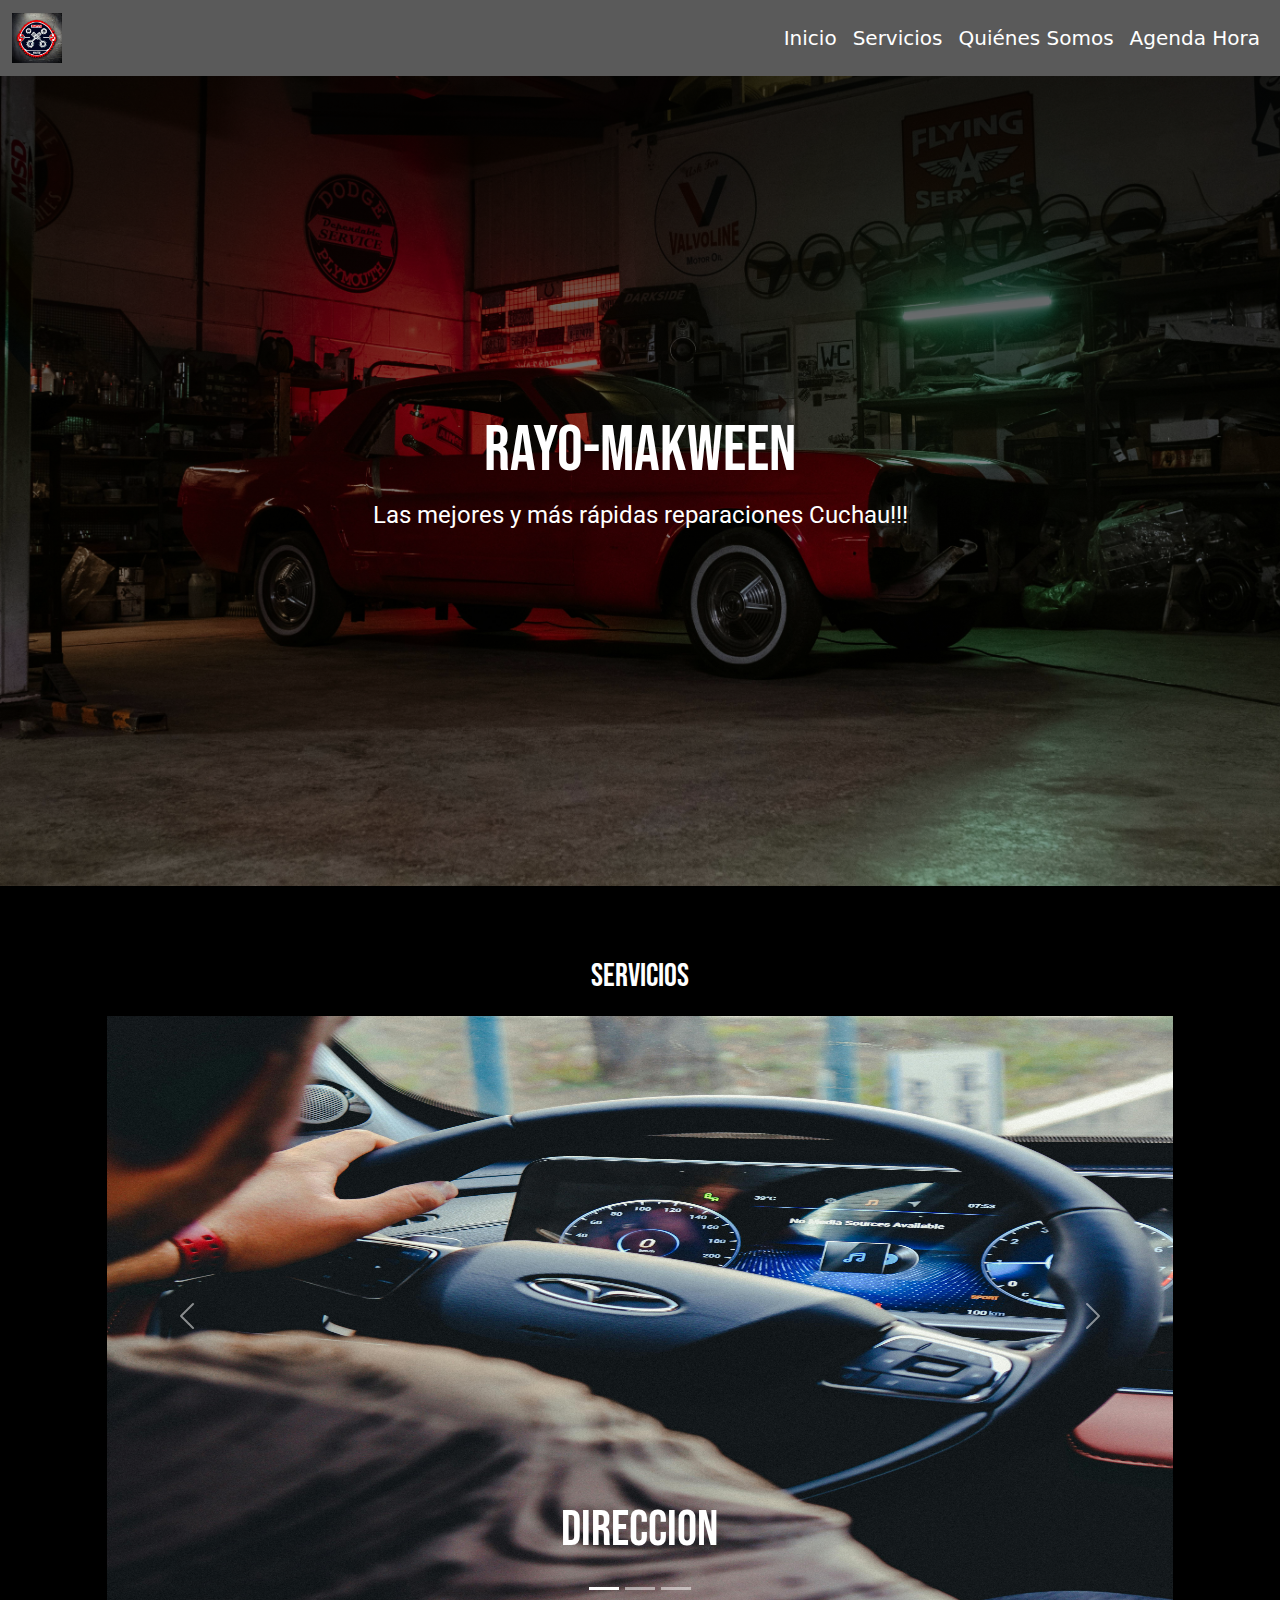
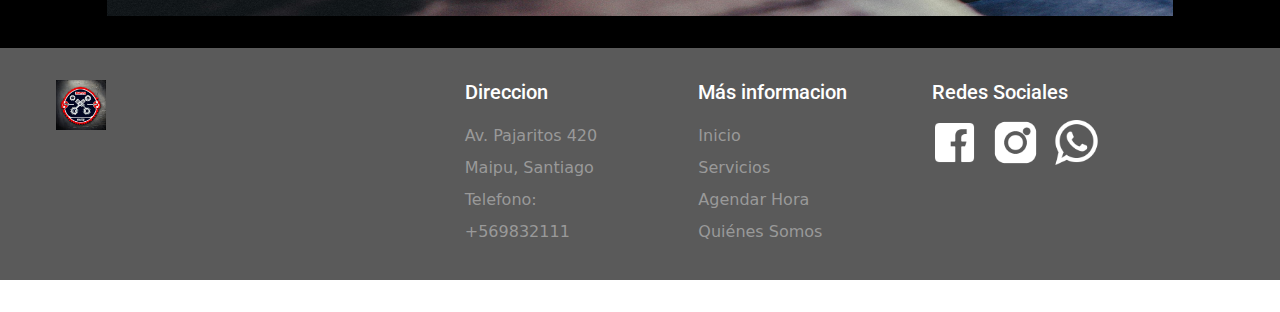
<file: Proyecto EV1/Index.html>
<!DOCTYPE html>
<html lang="es">
<head>
    <meta charset="UTF-8">
    <meta name="viewport" content="width=device-width, initial-scale=1.0">
    <title>Rayo-Makween</title>
    <link rel="stylesheet" href="CSS/MyStyles.css">
    <link href="https://cdn.jsdelivr.net/npm/bootstrap@5.3.3/dist/css/bootstrap.min.css" rel="stylesheet">
    <link rel="icon" href="img/logo/logo-pestaña.png">

    <!-- FUENTES -->
    <!-- Roboto -->
    <link rel="preconnect" href="https://fonts.googleapis.com">
    <link rel="preconnect" href="https://fonts.gstatic.com" crossorigin>
    <link href="https://fonts.googleapis.com/css2?family=Roboto&display=swap" rel="stylesheet">
    <!-- Bebas Neue -->
    <link rel="preconnect" href="https://fonts.googleapis.com">
    <link rel="preconnect" href="https://fonts.gstatic.com" crossorigin>
    <link href="https://fonts.googleapis.com/css2?family=Bebas+Neue&display=swap" rel="stylesheet">
</head>
<body>
    <div class="wrap-home-pagina">
        <header>
            <!-- barra navegacion -->
            <nav class="navbar navbar-expand-sm navbar-dark navbar-clase">
                <div class="container-fluid">
                    <a class="navbar-brand" href="#">
                        <img class="img-logo-navbar" src="img/logo/logo-pestaña.png">
                    </a>
                    <button class="navbar-toggler" type="button" data-bs-toggle="collapse" data-bs-target="#collapsibleNavbar">
                        <span class="navbar-toggler-icon"></span>
                    </button>
                    <div class="collapse navbar-collapse" id="collapsibleNavbar">
                        <ul class="navbar-nav ms-auto">
                            <li class="nav-item">
                                <a class="nav-link" href="Index.html">Inicio</a>
                            </li>
                            <li class="nav-item">
                                <a class="nav-link" href="Servicios.html">Servicios</a>
                            </li>
                            <li class="nav-item">
                                <a class="nav-link" href="QuienesSomos.html">Quiénes Somos</a>
                            </li>
                            <li class="nav-item">
                                <a class="nav-link" href="AgendaHora.html">Agenda Hora</a>
                            </li>    
                        </ul>
                    </div>
                </div>
            </nav>
        </header>

        <main class="seccion-main">
            <!-- HERO SECTION -->
            <section class="pagina-principal">
                <div class="wrap-pagina-principal">
                    <h1 class="titulo-pagina-principal">Rayo-Makween</h1>
                    <p class="parrafo-pagina-principal">
                        Las mejores y más rápidas reparaciones Cuchau!!!
                    </p>
                </div>
            </section>
    
            
     </div>
     <div class="fondo-color">
            <br>
            <h2 class="subtitle-promociones">Servicios</h2>
            <!-- CARRUSEL -->
            <div class="container, carr">
                <div class="row, fila-carr">
                    <div class="col-md-10 offset-md-1">
                        <div id="carouselExampleControls" class="carousel slide" data-bs-ride="carousel">

                            <!-- Indicators/dots -->
                            <div class="carousel-indicators">
                                <button type="button" data-bs-target="#carouselExampleControls" data-bs-slide-to="0" class="active"></button>
                                <button type="button" data-bs-target="#carouselExampleControls" data-bs-slide-to="1"></button>
                                <button type="button" data-bs-target="#carouselExampleControls" data-bs-slide-to="2"></button>
                            </div>

                            <div class="carousel-inner">
                                <div class="carousel-item active">
                                    <img src="img/Servicios/Promocion/Direccion.jpg" class="d-block w-100" alt="...">
                                    <div class="carousel-caption">
                                        <h3>Direccion</h3>
                                        <p></p>
                                    </div>
                                </div>
                                <div class="carousel-item">
                                    <img src="img/Servicios/Promocion/Caja.jpg" class="d-block w-100" alt="...">
                                    <div class="carousel-caption">
                                        <h3>Caja de cambio</h3>
                                        <p></p>
                                    </div>
                                </div>
                                <div class="carousel-item">
                                    <img src="img/Servicios/Promocion/Accesorios.jpg" class="d-block w-100" alt="...">
                                    <div class="carousel-caption">
                                        <h3>Accesorios</h3>
                                        <p></p>
                                    </div>
                                </div>
                            </div>
                            <button class="carousel-control-prev" type="button" data-bs-target="#carouselExampleControls"
                                data-bs-slide="prev">
                                <span class="carousel-control-prev-icon" aria-hidden="true"></span>
                                <span class="visually-hidden">Previous</span>
                            </button>
                            <button class="carousel-control-next" type="button" data-bs-target="#carouselExampleControls"
                                data-bs-slide="next">
                                <span class="carousel-control-next-icon" aria-hidden="true"></span>
                                <span class="visually-hidden">Next</span>
                            </button>
                        </div>
                    </div>
                </div>
            </div>


        </main>
    

        <footer class="pie-de-pagina">
            <div class="wrap-piedepagina">
                <div class="shaolin-piedepagina elemento-piedepagina">
                    <a class="logo-footer">
                        <img src="img/logo/logo-pestaña.png">
                    </a>
                    <p>
                    </p>
                </div>
                <div class="texto-piedepagina elemento-piedepagina">
                    <h5>Direccion</h5>
                    <ul>
                        <li>Av. Pajaritos 420</li>
                        <li>Maipu, Santiago</li>
                        <li>Telefono: +569832111</li>
                    </ul>
                </div>
                <div class="texto-piedepagina elemento-piedepagina">
                    <h5>Más informacion</h5>
                    <ul>
                        <li><a href="Index.html">Inicio</a></li>
                        <li><a href="Servicios.html">Servicios</a></li>
                        <li><a href="AgendaHora.html">Agendar Hora</a></li>
                        <li><a href="QuienesSomos.html">Quiénes Somos</a></li>
                    </ul>
                </div>
                <div class="rrss-elemento-piedepagina elemento-piedepagina">
                    <h5>Redes Sociales</h5>
                    <ul>
                        <li><a href="" target="_blank">
                            <img src="img/Icons/facebook-icon-w.png">
                        </a></li>
                        <li><a href="" target="_blank">
                            <img src="img/Icons/instagram-icon-w.png">
                        </a></li>
                        <li><a href="" target="_blank">
                            <img src="img/Icons/whatsapp-icon-w.png">
                        </a></li>
                    </ul>
                </div>
            </div>
    <script src="https://cdn.jsdelivr.net/npm/bootstrap@5.3.3/dist/js/bootstrap.bundle.min.js"></script>
        
</body>
</html>
</file>
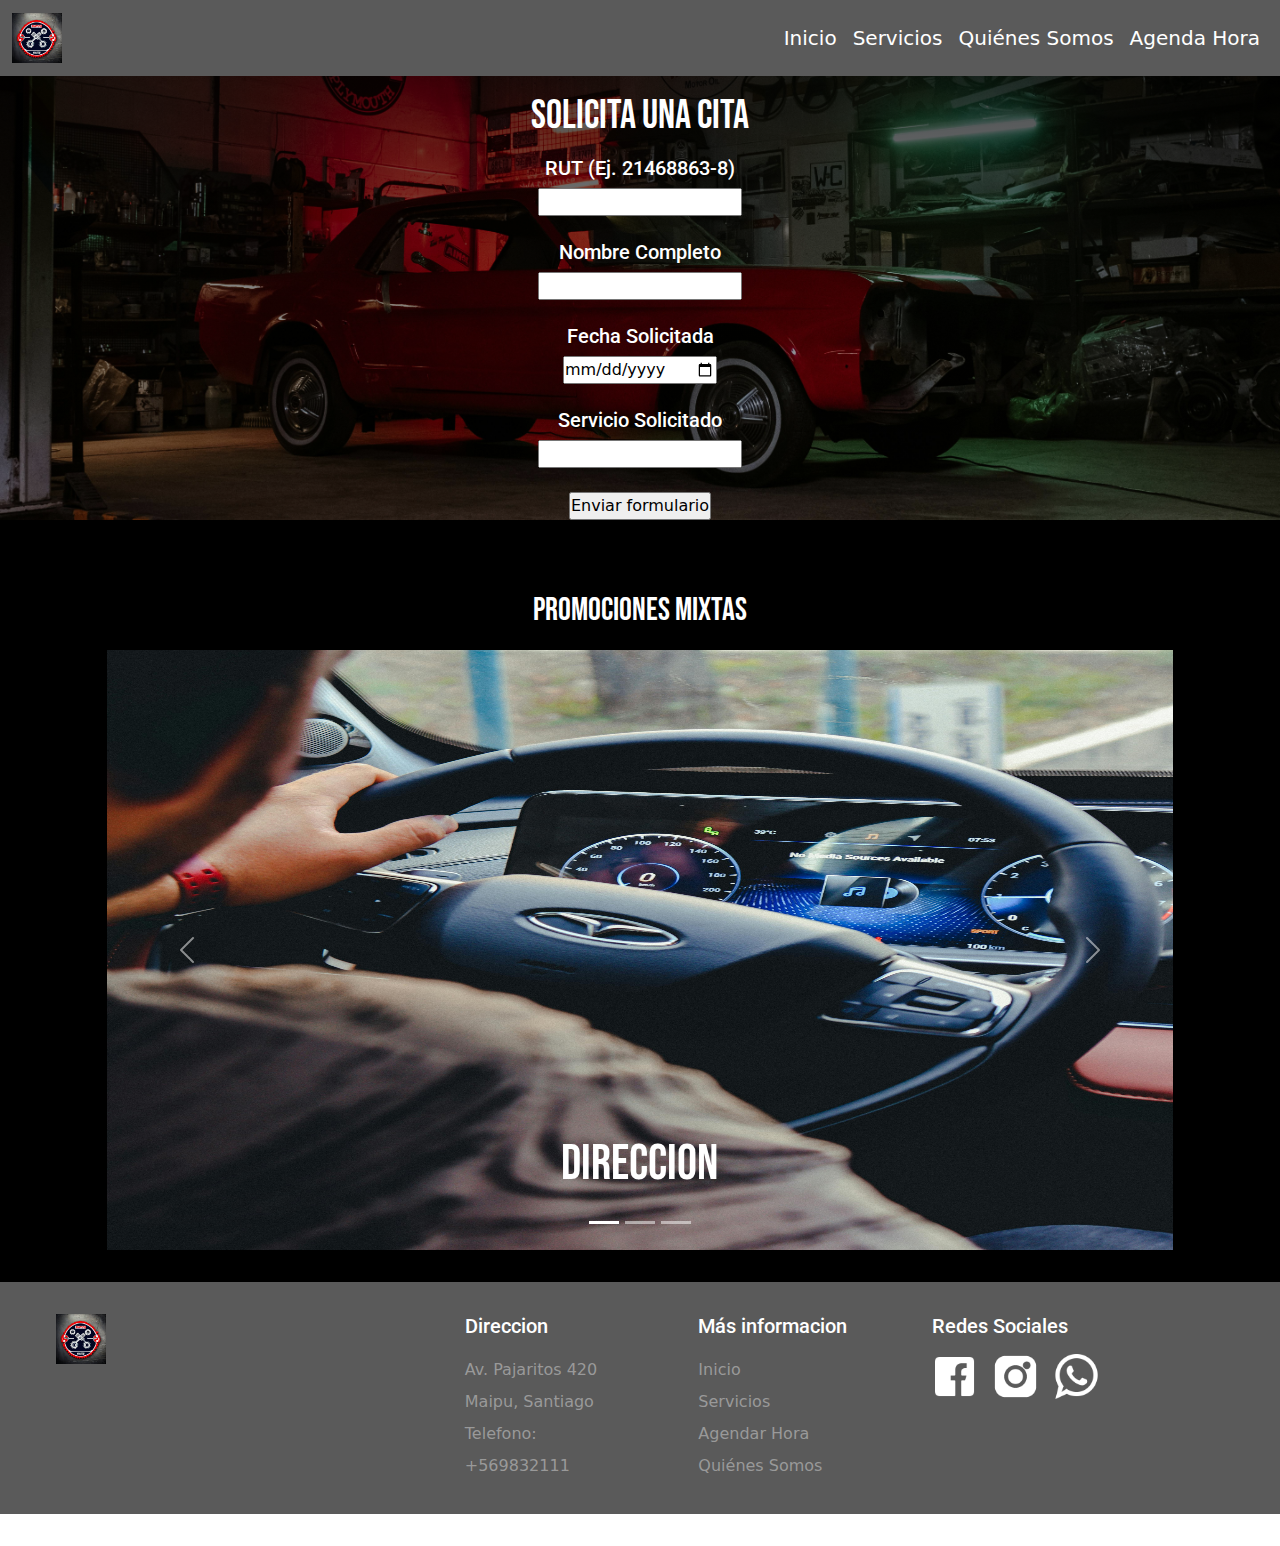
<file: Proyecto EV1/AgendaHora.html>
<!DOCTYPE html>
<html lang="es">
<head>
    <meta charset="UTF-8">
    <meta name="viewport" content="width=device-width, initial-scale=1.0">
    <title>Rayo-Makween</title>
    <link rel="stylesheet" href="CSS/MyStyles.css">
    <link href="https://cdn.jsdelivr.net/npm/bootstrap@5.3.3/dist/css/bootstrap.min.css" rel="stylesheet">
    <link rel="icon" href="img/logo/logo-pestaña.png">

    <!-- FUENTES -->
    <!-- Roboto -->
    <link rel="preconnect" href="https://fonts.googleapis.com">
    <link rel="preconnect" href="https://fonts.gstatic.com" crossorigin>
    <link href="https://fonts.googleapis.com/css2?family=Roboto&display=swap" rel="stylesheet">
    <!-- Bebas Neue -->
    <link rel="preconnect" href="https://fonts.googleapis.com">
    <link rel="preconnect" href="https://fonts.gstatic.com" crossorigin>
    <link href="https://fonts.googleapis.com/css2?family=Bebas+Neue&display=swap" rel="stylesheet">
</head>
<body>
    <div class="wrap-home-pagina">
        <header>
            <!-- barra navegacion -->
            <nav class="navbar navbar-expand-sm navbar-dark navbar-clase">
                <div class="container-fluid">
                    <a class="navbar-brand" href="#">
                        <img class="img-logo-navbar" src="img/logo/logo-pestaña.png">
                    </a>
                    <button class="navbar-toggler" type="button" data-bs-toggle="collapse" data-bs-target="#collapsibleNavbar">
                        <span class="navbar-toggler-icon"></span>
                    </button>
                    <div class="collapse navbar-collapse" id="collapsibleNavbar">
                        <ul class="navbar-nav ms-auto">
                            <li class="nav-item">
                                <a class="nav-link" href="Index.html">Inicio</a>
                            </li>
                            <li class="nav-item">
                                <a class="nav-link" href="Servicios.html">Servicios</a>
                            </li>
                            <li class="nav-item">
                                <a class="nav-link" href="QuienesSomos.html">Quiénes Somos</a>
                            </li>
                            <li class="nav-item">
                                <a class="nav-link" href="AgendaHora.html">Agenda Hora</a>
                            </li>    
                        </ul>
                    </div>
                </div>
            </nav>
        </header>

        <form>
            <p>
                <center>
                    <strong><div><h1 style="color: white;"> Solicita una cita</h1></div></strong>
                </center>
            </p>
            <center><div><h5 style="color: white;">RUT (Ej. 21468863-8)</h3></div>
            <input type="text" id="rut" name="rut"><br><br>
            <div><h5 style="color: white;"> Nombre Completo</div>
            <input type="text" id="nom_completo" name="nom_completo"><br><br>
            <div><h5 style="color: white;"> Fecha Solicitada</div>
            <input type="date" id="dom" name="dom"><br><br>
            <div><h5 style="color: white;"> Servicio Solicitado</div>
            <input type="email" id="mail" name="mail"><br><br>
            <!-- <input type="submit" value="submit"-->
            <input type="button" onclick="alert('Formulario enviado')" value="Enviar formulario"></center>
        </form>
    
            
     </div>
     <div class="fondo-color">
            <br>
            <h2 class="subtitle-promociones">Promociones Mixtas</h2>
            <!-- CARRUSEL -->
            <div class="container, carr">
                <div class="row, fila-carr">
                    <div class="col-md-10 offset-md-1">
                        <div id="carouselExampleControls" class="carousel slide" data-bs-ride="carousel">

                            <!-- Indicators/dots -->
                            <div class="carousel-indicators">
                                <button type="button" data-bs-target="#carouselExampleControls" data-bs-slide-to="0" class="active"></button>
                                <button type="button" data-bs-target="#carouselExampleControls" data-bs-slide-to="1"></button>
                                <button type="button" data-bs-target="#carouselExampleControls" data-bs-slide-to="2"></button>
                            </div>

                            <div class="carousel-inner">
                                <div class="carousel-item active">
                                    <img src="img/Servicios/Promocion/Direccion.jpg" class="d-block w-100" alt="...">
                                    <div class="carousel-caption">
                                        <h3>Direccion</h3>
                                        <p></p>
                                    </div>
                                </div>
                                <div class="carousel-item">
                                    <img src="img/Servicios/Promocion/Caja.jpg" class="d-block w-100" alt="...">
                                    <div class="carousel-caption">
                                        <h3>Caja de cambio</h3>
                                        <p></p>
                                    </div>
                                </div>
                                <div class="carousel-item">
                                    <img src="img/Servicios/Promocion/Accesorios.jpg" class="d-block w-100" alt="...">
                                    <div class="carousel-caption">
                                        <h3>Accesorios</h3>
                                        <p></p>
                                    </div>
                                </div>
                            </div>
                            <button class="carousel-control-prev" type="button" data-bs-target="#carouselExampleControls"
                                data-bs-slide="prev">
                                <span class="carousel-control-prev-icon" aria-hidden="true"></span>
                                <span class="visually-hidden">Previous</span>
                            </button>
                            <button class="carousel-control-next" type="button" data-bs-target="#carouselExampleControls"
                                data-bs-slide="next">
                                <span class="carousel-control-next-icon" aria-hidden="true"></span>
                                <span class="visually-hidden">Next</span>
                            </button>
                        </div>
                    </div>
                </div>
            </div>


        </main>
    

        <footer class="pie-de-pagina">
            <div class="wrap-piedepagina">
                <div class="shaolin-piedepagina elemento-piedepagina">
                    <a class="logo-footer">
                        <img src="img/logo/logo-pestaña.png">
                    </a>
                    <p>
                    </p>
                </div>
                <div class="texto-piedepagina elemento-piedepagina">
                    <h5>Direccion</h5>
                    <ul>
                        <li>Av. Pajaritos 420</li>
                        <li>Maipu, Santiago</li>
                        <li>Telefono: +569832111</li>
                    </ul>
                </div>
                <div class="texto-piedepagina elemento-piedepagina">
                    <h5>Más informacion</h5>
                    <ul>
                        <li><a href="Index.html">Inicio</a></li>
                        <li><a href="Servicios.html">Servicios</a></li>
                        <li><a href="AgendaHora.html">Agendar Hora</a></li>
                        <li><a href="QuienesSomos.html">Quiénes Somos</a></li>
                    </ul>
                </div>
                <div class="rrss-elemento-piedepagina elemento-piedepagina">
                    <h5>Redes Sociales</h5>
                    <ul>
                        <li><a href="" target="_blank">
                            <img src="img/Icons/facebook-icon-w.png">
                        </a></li>
                        <li><a href="" target="_blank">
                            <img src="img/Icons/instagram-icon-w.png">
                        </a></li>
                        <li><a href="" target="_blank">
                            <img src="img/Icons/whatsapp-icon-w.png">
                        </a></li>
                    </ul>
                </div>
            </div>
    <script src="https://cdn.jsdelivr.net/npm/bootstrap@5.3.3/dist/js/bootstrap.bundle.min.js"></script>
        
</body>
</html>
</file>
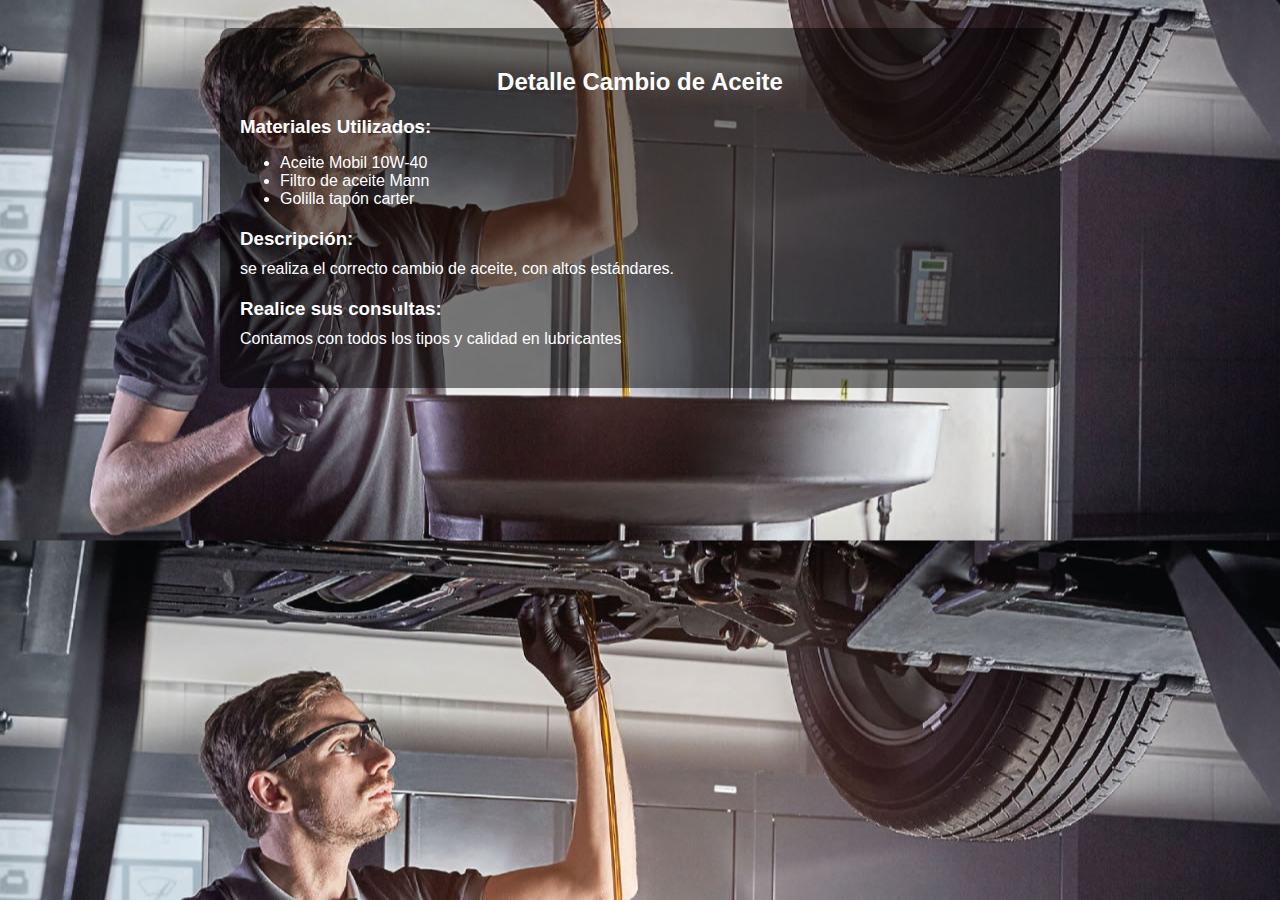
<file: Proyecto EV1/detalle_aceite.html>
<!DOCTYPE html>
<html lang="es">

<head>
    <meta charset="UTF-8">
    <meta name="viewport" content="width=device-width, initial-scale=1.0">
    <title>Detalle Cambio de Aceite</title>
    <style>
        body {
            background-image: url('img/aceite.jpg'); /* Ruta a la imagen de fondo */
            background-size: cover;
            background-position: center;
            font-family: Arial, sans-serif;
            color: #ffffff;
            padding: 20px;
        }

        .detalle-container {
            max-width: 800px;
            margin: 0 auto;
            padding: 20px;
            background-color: rgba(0, 0, 0, 0.5); /* Fondo semi-transparente */
            border-radius: 10px;
        }

        .detalle-titulo {
            text-align: center;
            font-size: 24px;
            margin-bottom: 20px;
        }

        .detalle-info {
            margin-bottom: 20px;
        }

        .detalle-info h3 {
            margin-bottom: 10px;
        }

        .detalle-info p {
            margin: 5px 0;
        }
    </style>
</head>

<body>
    <div class="detalle-container">
        <h2 class="detalle-titulo">Detalle Cambio de Aceite</h2>
        <div class="detalle-info">
            <h3>Materiales Utilizados:</h3>
            <ul>
                <li>Aceite Mobil 10W-40</li>
                <li>Filtro de aceite Mann</li>
                <li>Golilla tapón carter</li>
                <!-- Agrega más materiales según sea necesario -->
            </ul>
        </div>
        <div class="detalle-info">
            <h3>Descripción:</h3>
            <p>se realiza el correcto cambio de aceite, con altos estándares.</p>
        </div>
        <div class="detalle-info">
            <h3>Realice sus consultas:</h3>
            <p>Contamos con todos los tipos y calidad en lubricantes</p>
        </div>

    </div>
</body>

</html>
</file>
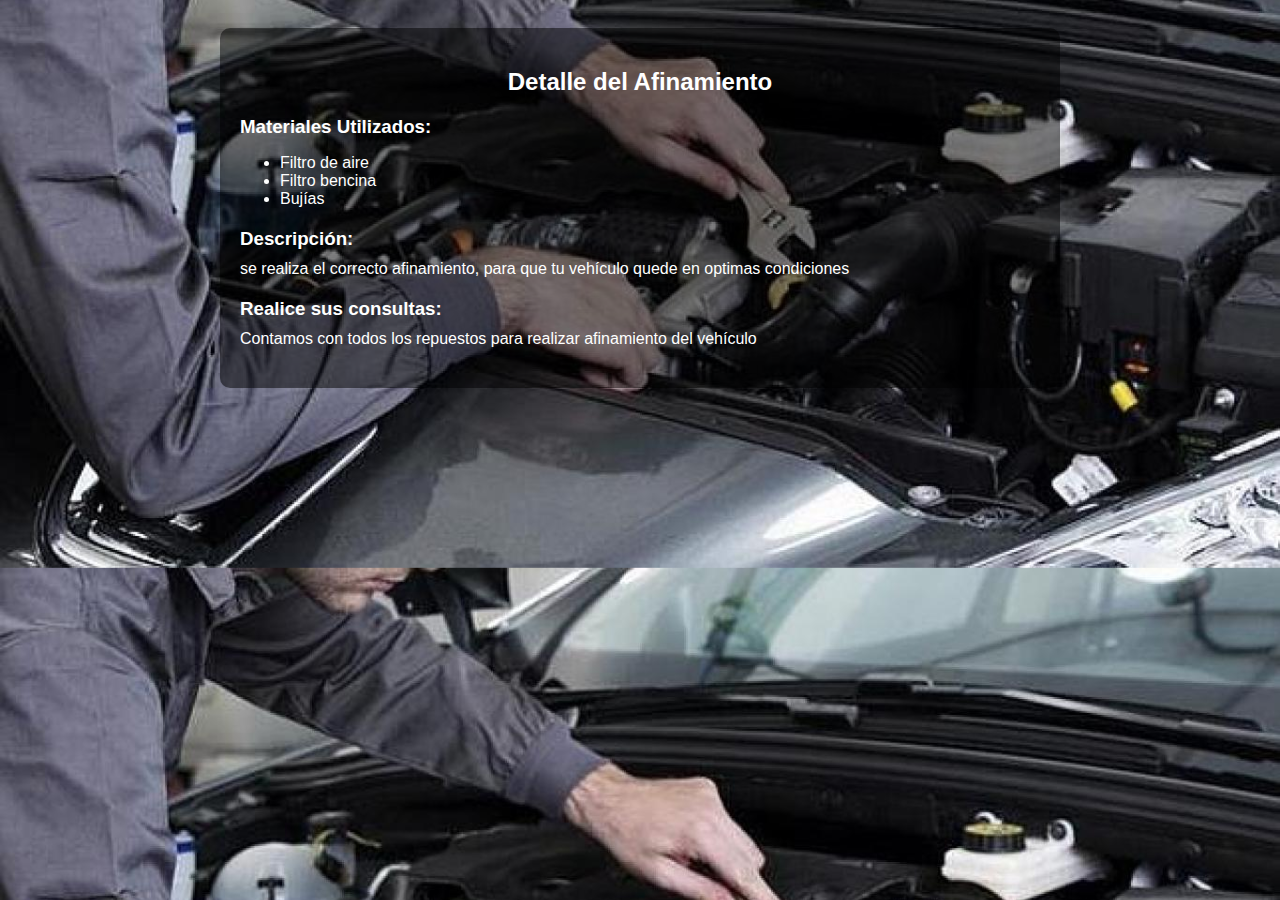
<file: Proyecto EV1/detalle_afinamiento.html>
<!DOCTYPE html>
<html lang="es">

<head>
    <meta charset="UTF-8">
    <meta name="viewport" content="width=device-width, initial-scale=1.0">
    <title>Detalle Cambio de Aceite</title>
    <style>
        body {
            background-image: url('img/afinamiento.jpg'); /* Ruta a la imagen de fondo */
            background-size: cover;
            background-position: center;
            font-family: Arial, sans-serif;
            color: #ffffff;
            padding: 20px;
        }

        .detalle-container {
            max-width: 800px;
            margin: 0 auto;
            padding: 20px;
            background-color: rgba(0, 0, 0, 0.5); /* Fondo semi-transparente */
            border-radius: 10px;
        }

        .detalle-titulo {
            text-align: center;
            font-size: 24px;
            margin-bottom: 20px;
        }

        .detalle-info {
            margin-bottom: 20px;
        }

        .detalle-info h3 {
            margin-bottom: 10px;
        }

        .detalle-info p {
            margin: 5px 0;
        }
    </style>
</head>

<body>
    <div class="detalle-container">
        <h2 class="detalle-titulo">Detalle del Afinamiento</h2>
        <div class="detalle-info">
            <h3>Materiales Utilizados:</h3>
            <ul>
                <li>Filtro de aire</li>
                <li>Filtro bencina</li>
                <li>Bujías</li>
                <!-- Agrega más materiales según sea necesario -->
            </ul>
        </div>
        <div class="detalle-info">
            <h3>Descripción:</h3>
            <p>se realiza el correcto afinamiento, para que tu vehículo quede en optimas condiciones</p>
        </div>
        <div class="detalle-info">
            <h3>Realice sus consultas:</h3>
            <p>Contamos con todos los repuestos para realizar afinamiento del vehículo</p>
        </div>

    </div>
</body>

</html>
</file>
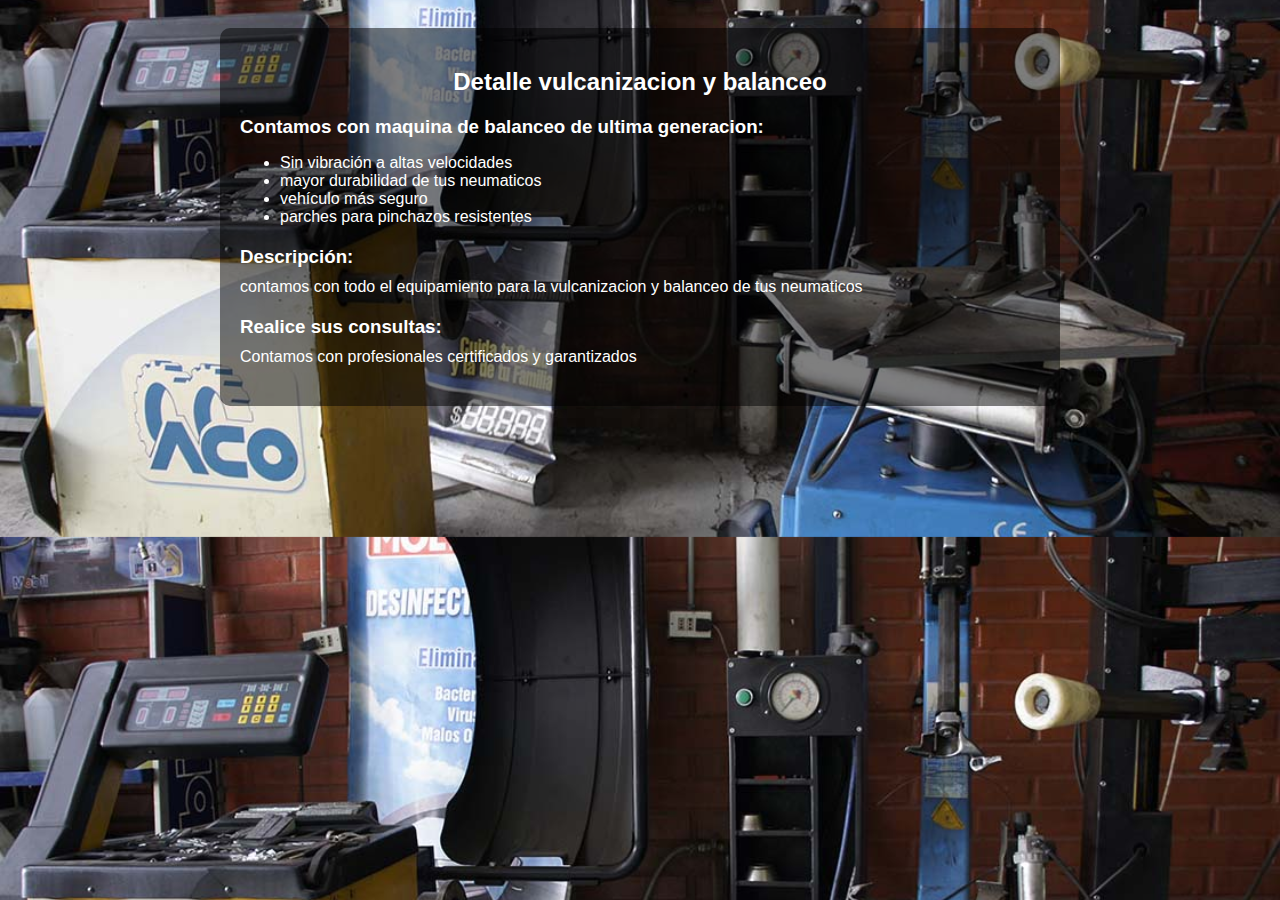
<file: Proyecto EV1/detalle_balanceo.html>
<!DOCTYPE html>
<html lang="es">

<head>
    <meta charset="UTF-8">
    <meta name="viewport" content="width=device-width, initial-scale=1.0">
    <title>Detalle Cambio de Aceite</title>
    <style>
        body {
            background-image: url('img/balanceo.jpg'); /* Ruta a la imagen de fondo */
            background-size: cover;
            background-position: center;
            font-family: Arial, sans-serif;
            color: #ffffff;
            padding: 20px;
        }

        .detalle-container {
            max-width: 800px;
            margin: 0 auto;
            padding: 20px;
            background-color: rgba(0, 0, 0, 0.5); /* Fondo semi-transparente */
            border-radius: 10px;
        }

        .detalle-titulo {
            text-align: center;
            font-size: 24px;
            margin-bottom: 20px;
        }

        .detalle-info {
            margin-bottom: 20px;
        }

        .detalle-info h3 {
            margin-bottom: 10px;
        }

        .detalle-info p {
            margin: 5px 0;
        }
    </style>
</head>

<body>
    <div class="detalle-container">
        <h2 class="detalle-titulo">Detalle vulcanizacion y balanceo</h2>
        <div class="detalle-info">
            <h3>Contamos con maquina de balanceo de ultima generacion:</h3>
            <ul>
                <li>Sin vibración a altas velocidades</li>
                <li>mayor durabilidad de tus neumaticos</li>
                <li>vehículo más seguro</li>
                <li>parches para pinchazos resistentes</li>
                
            </ul>
        </div>
        <div class="detalle-info">
            <h3>Descripción:</h3>
            <p>contamos con todo el equipamiento para la vulcanizacion y balanceo de tus neumaticos</p>
        </div>
        <div class="detalle-info">
            <h3>Realice sus consultas:</h3>
            <p>Contamos con profesionales certificados y garantizados</p>
        </div>

    </div>
</body>

</html>
</file>
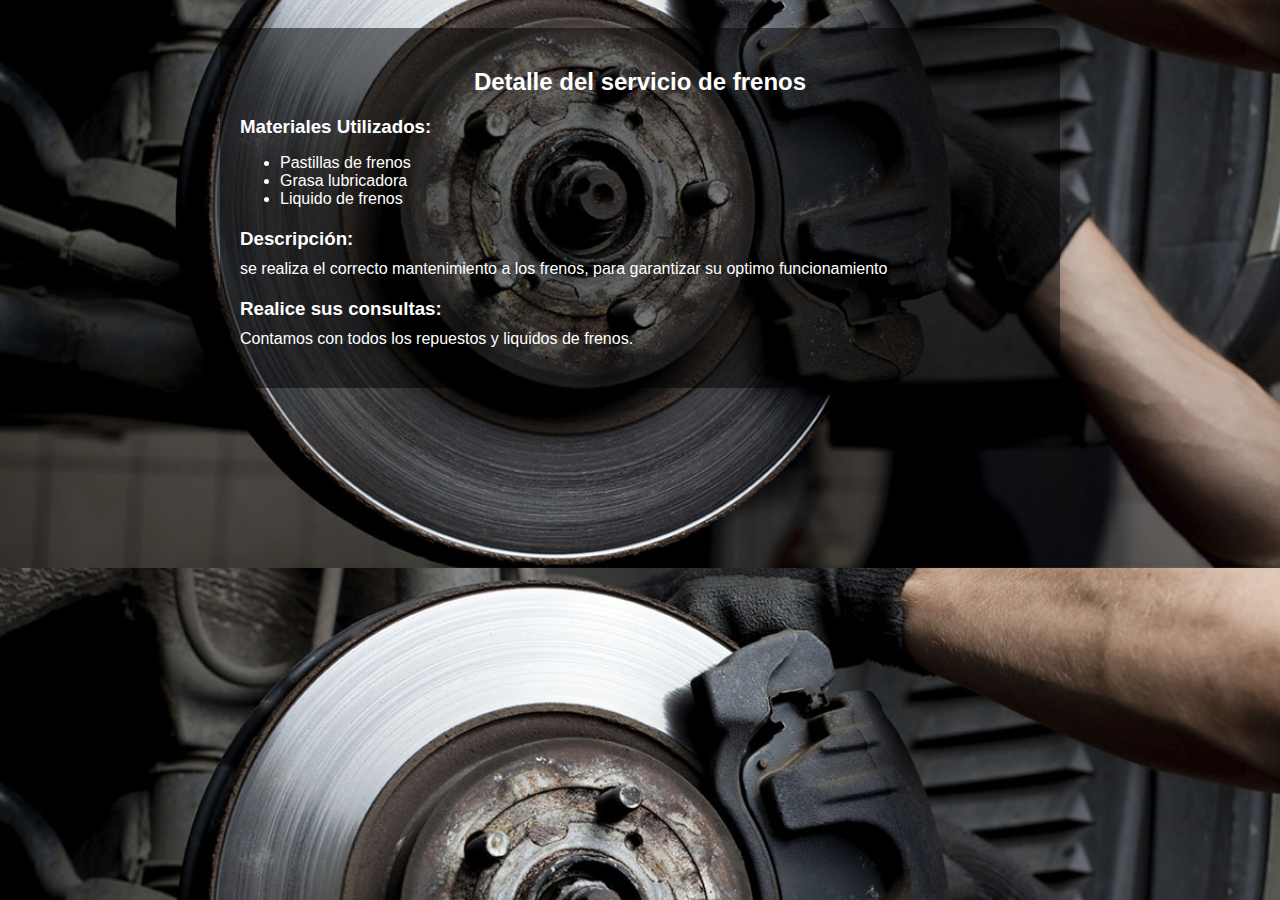
<file: Proyecto EV1/detalle_frenos.html>
<!DOCTYPE html>
<html lang="es">

<head>
    <meta charset="UTF-8">
    <meta name="viewport" content="width=device-width, initial-scale=1.0">
    <title>Detalle Cambio de Aceite</title>
    <style>
        body {
            background-image: url('img/frenos.jpg'); /* Ruta a la imagen de fondo */
            background-size: cover;
            background-position: center;
            font-family: Arial, sans-serif;
            color: #ffffff;
            padding: 20px;
        }

        .detalle-container {
            max-width: 800px;
            margin: 0 auto;
            padding: 20px;
            background-color: rgba(0, 0, 0, 0.5); /* Fondo semi-transparente */
            border-radius: 10px;
        }

        .detalle-titulo {
            text-align: center;
            font-size: 24px;
            margin-bottom: 20px;
        }

        .detalle-info {
            margin-bottom: 20px;
        }

        .detalle-info h3 {
            margin-bottom: 10px;
        }

        .detalle-info p {
            margin: 5px 0;
        }
    </style>
</head>

<body>
    <div class="detalle-container">
        <h2 class="detalle-titulo">Detalle del servicio de frenos</h2>
        <div class="detalle-info">
            <h3>Materiales Utilizados:</h3>
            <ul>
                <li>Pastillas de frenos</li>
                <li>Grasa lubricadora</li>
                <li>Liquido de frenos</li>

            </ul>
        </div>
        <div class="detalle-info">
            <h3>Descripción:</h3>
            <p>se realiza el correcto mantenimiento a los frenos, para garantizar su optimo funcionamiento</p>
        </div>
        <div class="detalle-info">
            <h3>Realice sus consultas:</h3>
            <p>Contamos con todos los repuestos y liquidos de frenos.</p>
        </div>

    </div>
</body>

</html>
</file>
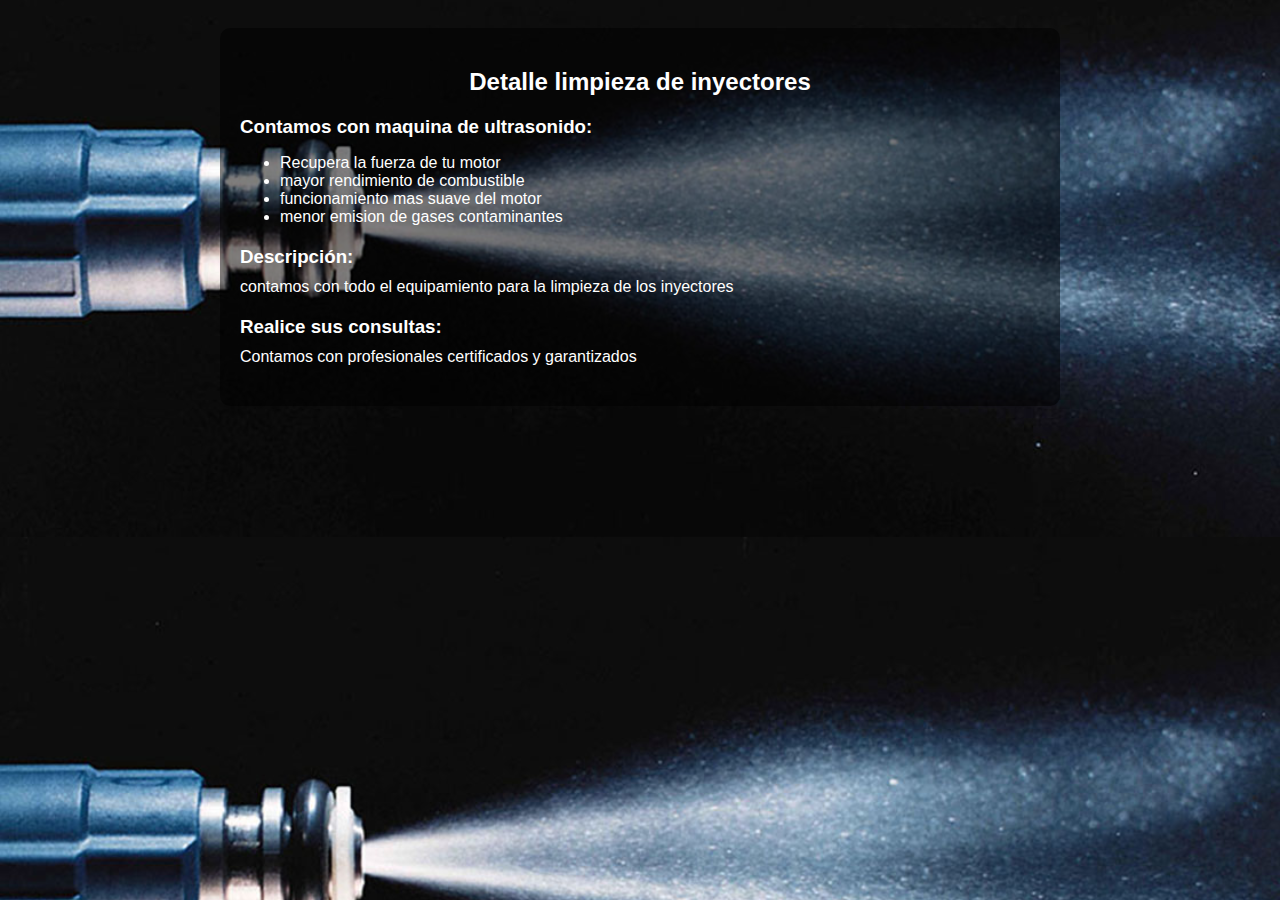
<file: Proyecto EV1/detalle_inyectores.html>
<!DOCTYPE html>
<html lang="es">

<head>
    <meta charset="UTF-8">
    <meta name="viewport" content="width=device-width, initial-scale=1.0">
    <title>Detalle Cambio de Aceite</title>
    <style>
        body {
            background-image: url('img/inyectores.jpg'); /* Ruta a la imagen de fondo */
            background-size: cover;
            background-position: center;
            font-family: Arial, sans-serif;
            color: #ffffff;
            padding: 20px;
        }

        .detalle-container {
            max-width: 800px;
            margin: 0 auto;
            padding: 20px;
            background-color: rgba(0, 0, 0, 0.5); /* Fondo semi-transparente */
            border-radius: 10px;
        }

        .detalle-titulo {
            text-align: center;
            font-size: 24px;
            margin-bottom: 20px;
        }

        .detalle-info {
            margin-bottom: 20px;
        }

        .detalle-info h3 {
            margin-bottom: 10px;
        }

        .detalle-info p {
            margin: 5px 0;
        }
    </style>
</head>

<body>
    <div class="detalle-container">
        <h2 class="detalle-titulo">Detalle limpieza de inyectores</h2>
        <div class="detalle-info">
            <h3>Contamos con maquina de ultrasonido:</h3>
            <ul>
                <li>Recupera la fuerza de tu motor</li>
                <li>mayor rendimiento de combustible</li>
                <li>funcionamiento mas suave del motor</li>
                <li>menor emision de gases contaminantes</li>
                
            </ul>
        </div>
        <div class="detalle-info">
            <h3>Descripción:</h3>
            <p>contamos con todo el equipamiento para la limpieza de los inyectores</p>
        </div>
        <div class="detalle-info">
            <h3>Realice sus consultas:</h3>
            <p>Contamos con profesionales certificados y garantizados</p>
        </div>

    </div>
</body>

</html>
</file>
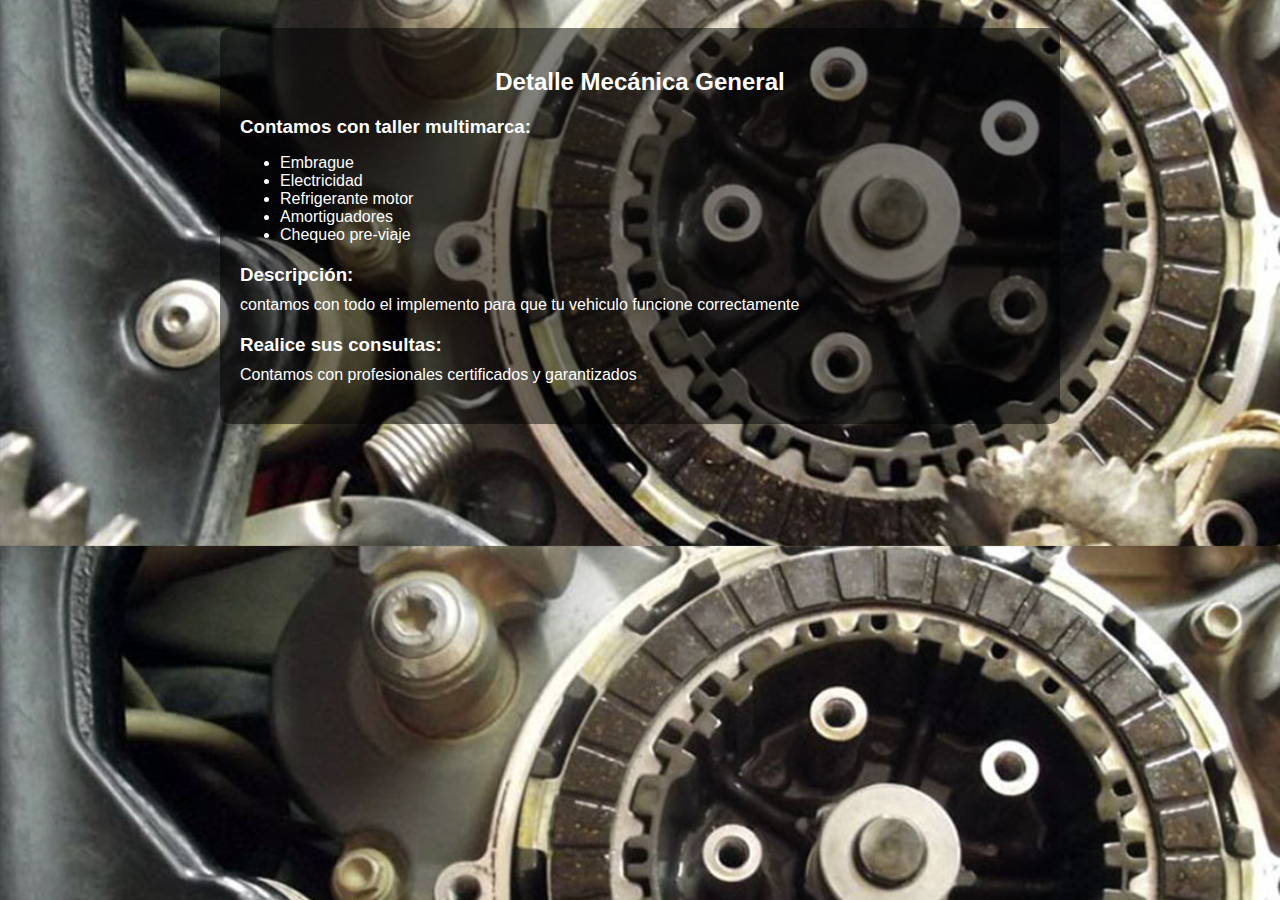
<file: Proyecto EV1/detalle_mecanica.html>
<!DOCTYPE html>
<html lang="es">

<head>
    <meta charset="UTF-8">
    <meta name="viewport" content="width=device-width, initial-scale=1.0">
    <title>Detalle Cambio de Aceite</title>
    <style>
        body {
            background-image: url('img/mecanica.jpg'); /* Ruta a la imagen de fondo */
            background-size: cover;
            background-position: center;
            font-family: Arial, sans-serif;
            color: #ffffff;
            padding: 20px;
        }

        .detalle-container {
            max-width: 800px;
            margin: 0 auto;
            padding: 20px;
            background-color: rgba(0, 0, 0, 0.5); /* Fondo semi-transparente */
            border-radius: 10px;
        }

        .detalle-titulo {
            text-align: center;
            font-size: 24px;
            margin-bottom: 20px;
        }

        .detalle-info {
            margin-bottom: 20px;
        }

        .detalle-info h3 {
            margin-bottom: 10px;
        }

        .detalle-info p {
            margin: 5px 0;
        }
    </style>
</head>

<body>
    <div class="detalle-container">
        <h2 class="detalle-titulo">Detalle Mecánica General</h2>
        <div class="detalle-info">
            <h3>Contamos con taller multimarca:</h3>
            <ul>
                <li>Embrague</li>
                <li>Electricidad</li>
                <li>Refrigerante motor</li>
                <li>Amortiguadores</li>
                <li>Chequeo pre-viaje</li>
            </ul>
        </div>
        <div class="detalle-info">
            <h3>Descripción:</h3>
            <p>contamos con todo el implemento para que tu vehiculo funcione correctamente</p>
        </div>
        <div class="detalle-info">
            <h3>Realice sus consultas:</h3>
            <p>Contamos con profesionales certificados y garantizados</p>
        </div>

    </div>
</body>

</html>
</file>
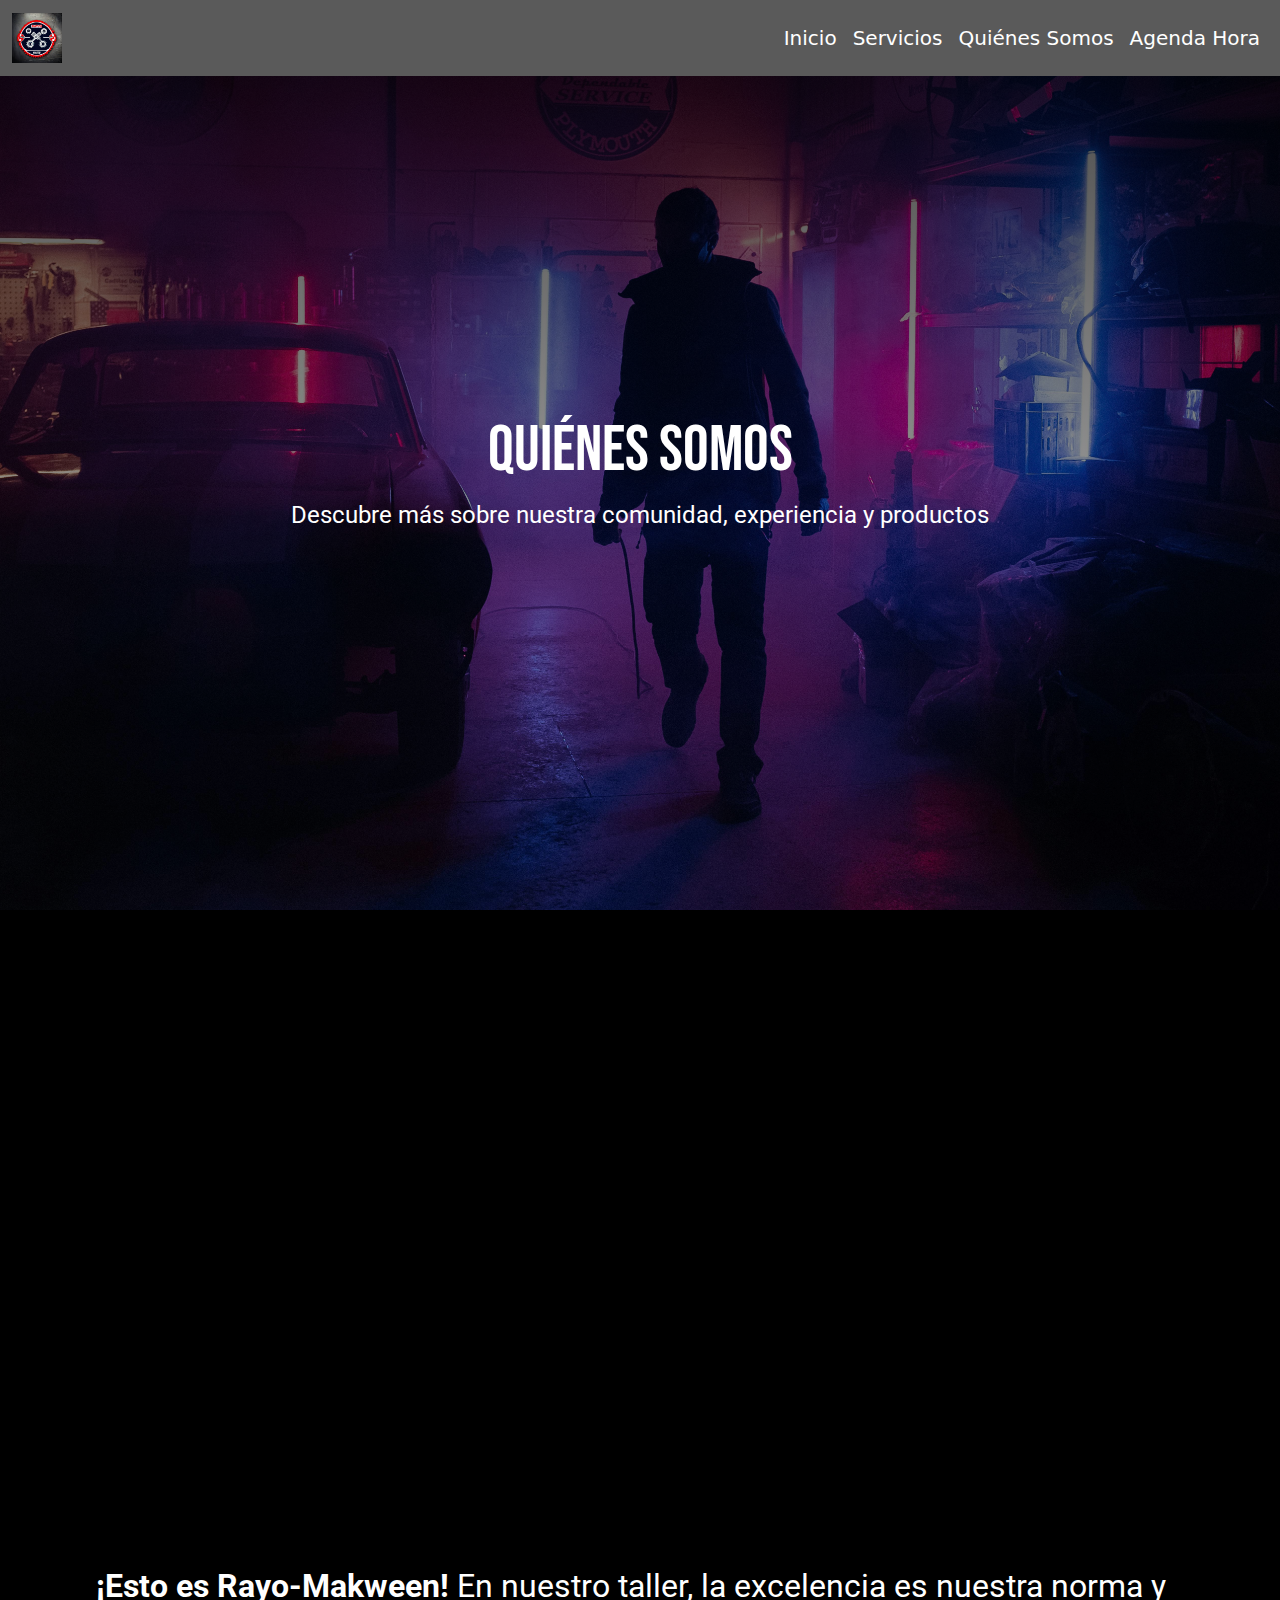
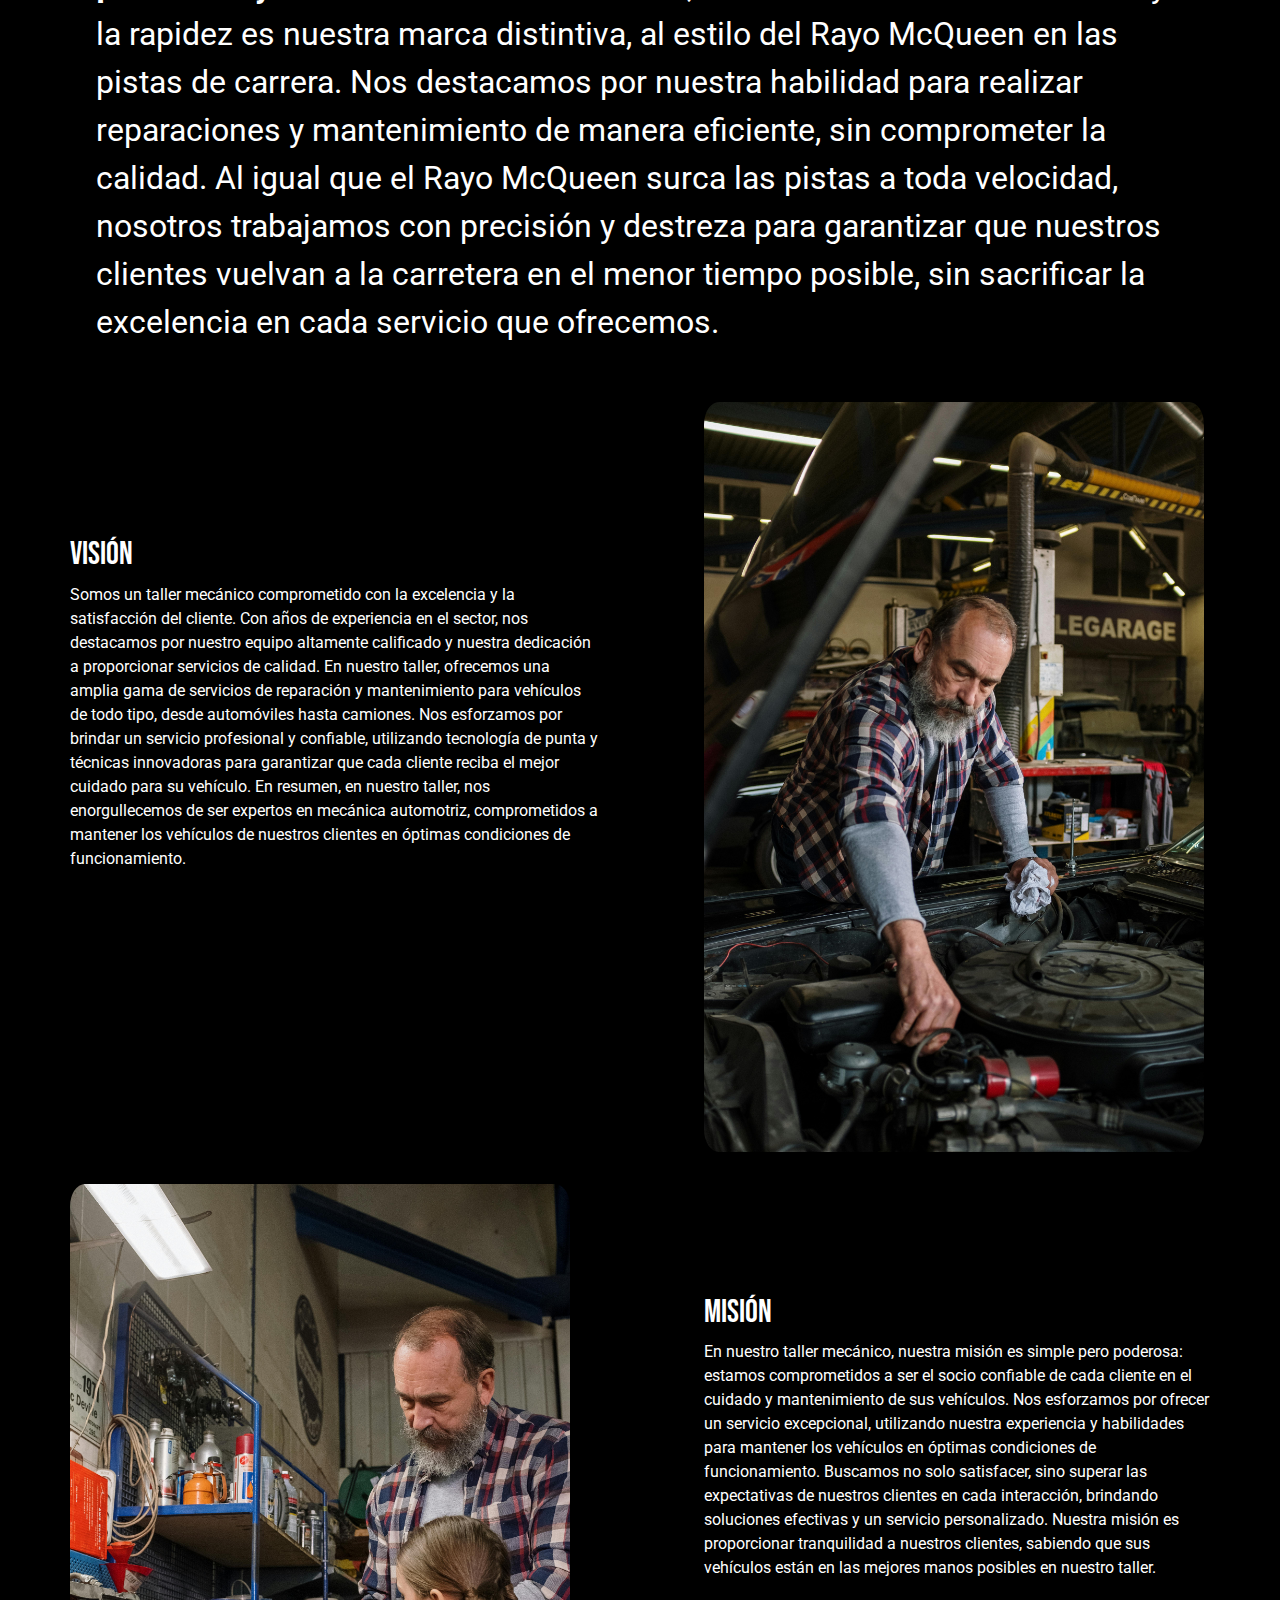
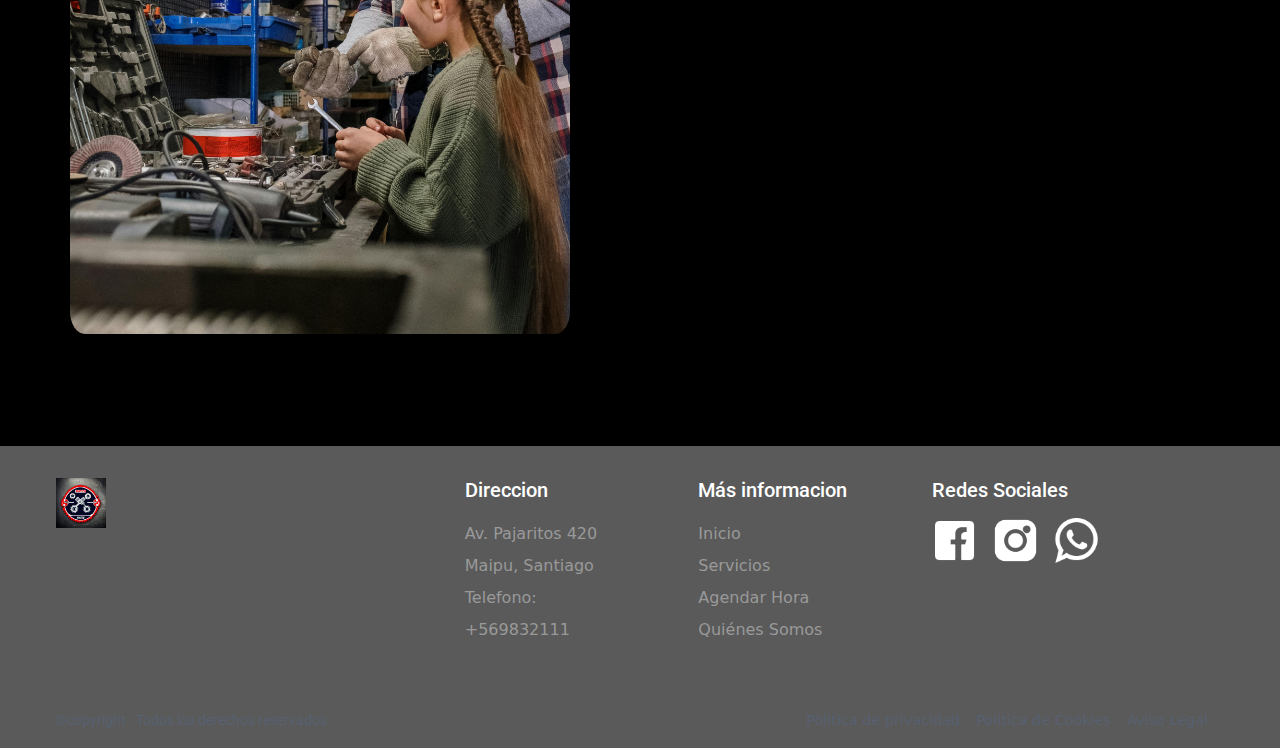
<file: Proyecto EV1/QuienesSomos.html>
<!DOCTYPE html>
<html lang="en">
<head>
    <meta charset="UTF-8">
    <meta name="viewport" content="width=device-width, initial-scale=1.0">
    <title>Rayo Makween/QuienesSomos</title>
    <link rel="stylesheet" href="CSS/MyStyles.css">
    <link href="https://cdn.jsdelivr.net/npm/bootstrap@5.3.3/dist/css/bootstrap.min.css" rel="stylesheet">
    <link rel="icon" href="img/logo/logo-pestaña.png">

     <!-- FUENTES -->
    <!-- -->
    <link rel="preconnect" href="https://fonts.googleapis.com">
    <link rel="preconnect" href="https://fonts.gstatic.com" crossorigin>
    <link href="https://fonts.googleapis.com/css2?family=Roboto&display=swap" rel="stylesheet">
    <!---->
    <link rel="preconnect" href="https://fonts.googleapis.com">
    <link rel="preconnect" href="https://fonts.gstatic.com" crossorigin>
    <link href="https://fonts.googleapis.com/css2?family=Bebas+Neue&display=swap" rel="stylesheet">
</head>
<body>
    <div class="wrap-home-pagina-quienes-somos">
        <header>
            <!-- barra navegacion -->
            <nav class="navbar navbar-expand-sm navbar-dark">
                <div class="container-fluid">
                    <a class="navbar-brand" href="#">
                        <img class="img-logo-navbar" src="img/logo/logo-pestaña.png">
                    </a>
                    <button class="navbar-toggler" type="button" data-bs-toggle="collapse" data-bs-target="#collapsibleNavbar">
                        <span class="navbar-toggler-icon"></span>
                    </button>
                    <div class="collapse navbar-collapse" id="collapsibleNavbar">
                        <ul class="navbar-nav ms-auto">
                            <li class="nav-item">
                                <a class="nav-link" href="Index.html">Inicio</a>
                            </li>
                            <li class="nav-item">
                                <a class="nav-link" href="Servicios.html">Servicios</a>
                            </li>
                            <li class="nav-item">
                                <a class="nav-link" href="QuienesSomos.html">Quiénes Somos</a>
                            </li>
                            <li class="nav-item">
                                <a class="nav-link" href="AgendaHora.html">Agenda Hora</a>
                            </li> 
                        </ul>
                    </div>
                </div>
            </nav>
        </header>

        <main>
            <!-- HERO SECTION -->
            <section class="pagina-principal">
                <div class="wrap-pagina-principal">
                    <h1 class="titulo-pagina-principal">QUIÉNES SOMOS</h1>
                    <p class="parrafo-pagina-principal">
                        Descubre más sobre nuestra comunidad, experiencia y productos
                    </p>
                </div>
            </section>
            <br>
     </div>
     <div class="fondo-color">

            <div class="container">
                <div class="row">
                    <div class="col-lg-8 mx-auto">
                        <div class="video-container">
                            <iframe width="560" height="315" src="https://www.youtube.com/embed/EDSTDHU6oFI?si=EXKoIvJFFoXHIMpA" title="YouTube video player" frameborder="0" allow="accelerometer; autoplay; clipboard-write; encrypted-media; gyroscope; picture-in-picture; web-share" referrerpolicy="strict-origin-when-cross-origin" allowfullscreen></iframe></div>
                    </div>
                </div>
            </div>

            <div class="wrap-texto-quienes-somos">
                <p>
                    <b>¡Esto es Rayo-Makween!</b> En nuestro taller, la excelencia es nuestra norma y la rapidez es nuestra marca distintiva, al estilo del Rayo McQueen en las pistas de carrera. Nos destacamos por nuestra habilidad para realizar reparaciones y mantenimiento de manera eficiente, sin comprometer la calidad. Al igual que el Rayo McQueen surca las pistas a toda velocidad, nosotros trabajamos con precisión y destreza para garantizar que nuestros clientes vuelvan a la carretera en el menor tiempo posible, sin sacrificar la excelencia en cada servicio que ofrecemos.
                </p>
            </div>
            <br>

            <div class="contenedor-quienes-somos">
                <div class="wrap-izquierda-texto">
                    <h2>Visión</h2>
                    <p>
                        Somos un taller mecánico comprometido con la excelencia y la satisfacción del cliente. Con años de experiencia en el sector, nos destacamos por nuestro equipo altamente calificado y nuestra dedicación a proporcionar servicios de calidad. En nuestro taller, ofrecemos una amplia gama de servicios de reparación y mantenimiento para vehículos de todo tipo, desde automóviles hasta camiones. Nos esforzamos por brindar un servicio profesional y confiable, utilizando tecnología de punta y técnicas innovadoras para garantizar que cada cliente reciba el mejor cuidado para su vehículo. En resumen, en nuestro taller, nos enorgullecemos de ser expertos en mecánica automotriz, comprometidos a mantener los vehículos de nuestros clientes en óptimas condiciones de funcionamiento.
                    </p>
                </div>

                <div class="wrap-derecha-imagen">
                    <img src="img/Servicios/Vision.jpg">
                </div>
            </div>

            <div class="contenedor-quienes-somos2">       
                <div class="wrap-izquierda-imagen">
                    <img src="img/Servicios/Mision.jpg">
                </div>
                <div class="wrap-derecha-texto">
                    <h2>Misión</h2>
                    <p>
                        En nuestro taller mecánico, nuestra misión es simple pero poderosa: estamos comprometidos a ser el socio confiable de cada cliente en el cuidado y mantenimiento de sus vehículos. Nos esforzamos por ofrecer un servicio excepcional, utilizando nuestra experiencia y habilidades para mantener los vehículos en óptimas condiciones de funcionamiento. Buscamos no solo satisfacer, sino superar las expectativas de nuestros clientes en cada interacción, brindando soluciones efectivas y un servicio personalizado. Nuestra misión es proporcionar tranquilidad a nuestros clientes, sabiendo que sus vehículos están en las mejores manos posibles en nuestro taller.
                    </p>
                </div>
            </div>
        </main>
    
        <br>
        <br>

        <footer class="pie-de-pagina">
            <div class="wrap-piedepagina">
                <div class="shaolin-piedepagina elemento-piedepagina">
                    <a class="logo-footer">
                        <img src="img/logo/logo-pestaña.png">
                    </a>
                    <p>
                        
                    </p>
                </div>
                <div class="texto-piedepagina elemento-piedepagina">
                    <h5>Direccion</h5>
                    <ul>
                        <li>Av. Pajaritos 420</li>
                        <li>Maipu, Santiago</li>
                        <li>Telefono: +569832111</li>
                    </ul>
                </div>
                <div class="texto-piedepagina elemento-piedepagina">
                    <h5>Más informacion</h5>
                    <ul>
                        <li><a href="Index.html">Inicio</a></li>
                        <li><a href="Servicios.html">Servicios</a></li>
                        <li><a href="AgendaHora.html">Agendar Hora</a></li>
                        <li><a href="QuienesSomos.html">Quiénes Somos</a></li>
                    </ul>
                </div>
                <div class="rrss-elemento-piedepagina elemento-piedepagina">
                    <h5>Redes Sociales</h5>
                    <ul>
                        <li><a href="" target="_blank">
                            <img src="img/Icons/facebook-icon-w.png">
                        </a></li>
                        <li><a href="" target="_blank">
                            <img src="img/Icons/instagram-icon-w.png">
                        </a></li>
                        <li><a href="" target="_blank">
                            <img src="img/Icons/whatsapp-icon-w.png">
                        </a></li>
                    </ul>
                </div>
            </div>
            <div class="creditos-piedepagina">
                <div class="creditos-copy">
                    <p>©copyright · Todos los derechos reservados.</p>
                </div>
                <div class="creditos-legales">
                    <ul>
                        <li><a href="/">Politica de privacidad</a></li>
                        <li><a href="/">Politica de Cookies</a></li>
                        <li><a href="/">Aviso Legal</a></li>
                    </ul>
                </div>
            </div>
        </footer>
    </div>
    <script src="https://cdn.jsdelivr.net/npm/bootstrap@5.3.3/dist/js/bootstrap.bundle.min.js"></script>
</body>
</html>
</file>
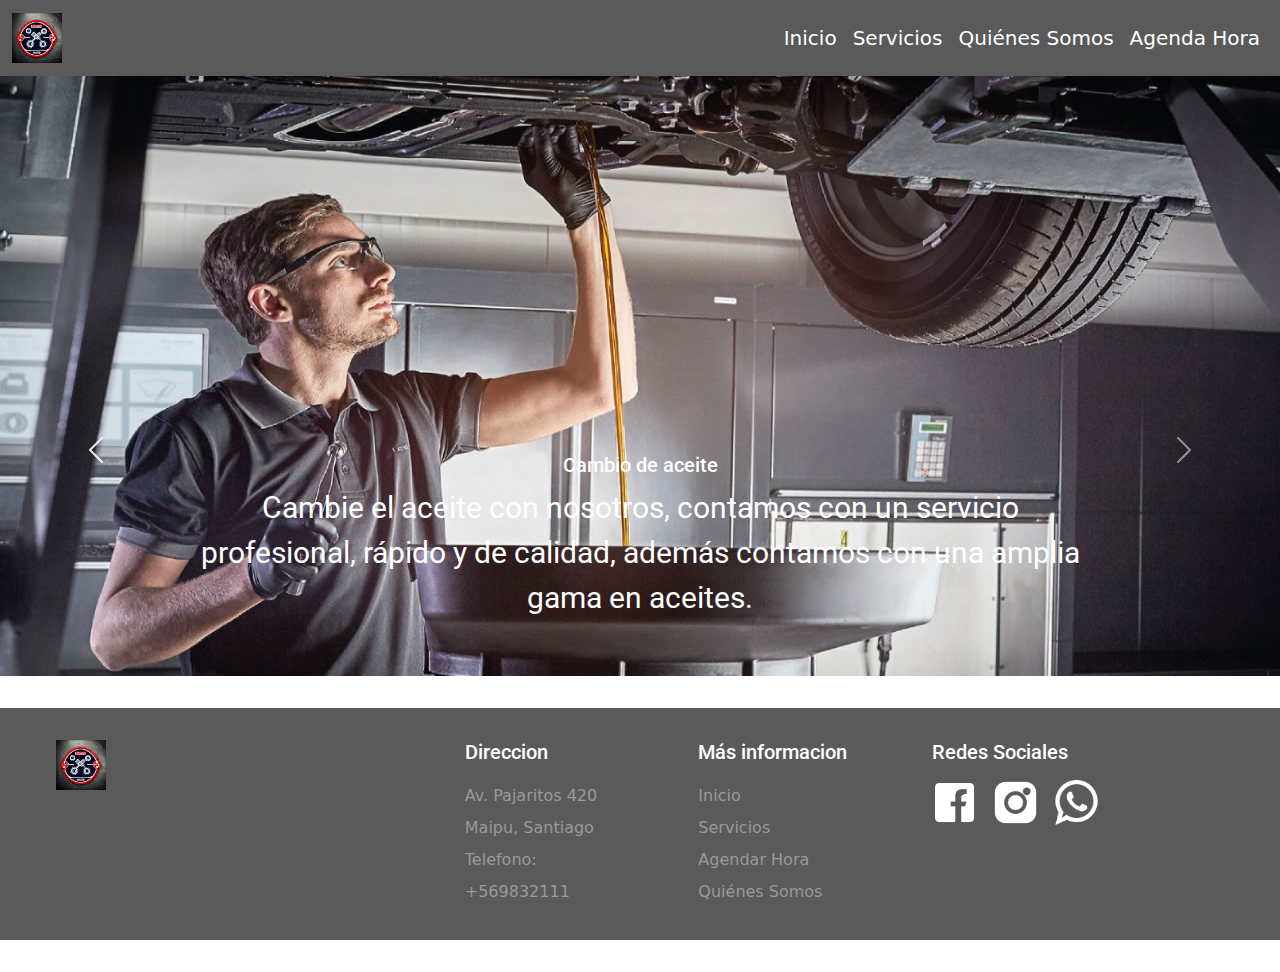
<file: Proyecto EV1/Servicios.html>
<!DOCTYPE html>
<html lang="es">

<head>
    <meta charset="UTF-8">
    <meta name="viewport" content="width=device-width, initial-scale=1.0">
    <title>Rayo-Makween</title>
    <link rel="stylesheet" href="CSS/MyStyles.css">
    <link href="https://cdn.jsdelivr.net/npm/bootstrap@5.3.3/dist/css/bootstrap.min.css" rel="stylesheet">
    <link rel="icon" href="img/logo/logo-pestaña.png">

    <!-- FUENTES -->
    <!-- Roboto -->
    <link rel="preconnect" href="https://fonts.googleapis.com">
    <link rel="preconnect" href="https://fonts.gstatic.com" crossorigin>
    <link href="https://fonts.googleapis.com/css2?family=Roboto&display=swap" rel="stylesheet">
    <!-- Bebas Neue -->
    <link rel="preconnect" href="https://fonts.googleapis.com">
    <link rel="preconnect" href="https://fonts.gstatic.com" crossorigin>
    <link href="https://fonts.googleapis.com/css2?family=Bebas+Neue&display=swap" rel="stylesheet">
    <style>
        .carousel-item img {
            cursor: pointer;
        }
    </style>
</head>

<body>
    <div class="wrap-home-pagina">
       <header>
            <!-- barra navegacion -->
            <nav class="navbar navbar-expand-sm navbar-dark navbar-clase">
                <div class="container-fluid">
                    <a class="navbar-brand" href="#">
                        <img class="img-logo-navbar" src="img/logo/logo-pestaña.png">
                    </a>
                    <button class="navbar-toggler" type="button" data-bs-toggle="collapse" data-bs-target="#collapsibleNavbar">
                        <span class="navbar-toggler-icon"></span>
                    </button>
                    <div class="collapse navbar-collapse" id="collapsibleNavbar">
                        <ul class="navbar-nav ms-auto">
                            <li class="nav-item">
                                <a class="nav-link" href="Index.html">Inicio</a>
                            </li>
                            <li class="nav-item">
                                <a class="nav-link" href="Servicios.html">Servicios</a>
                            </li>
                            <li class="nav-item">
                                <a class="nav-link" href="QuienesSomos.html">Quiénes Somos</a>
                            </li>
                            <li class="nav-item">
                                <a class="nav-link" href="AgendaHora.html">Agenda Hora</a>
                            </li>    
                        </ul>
                    </div>
                </div>
            </nav>
        </header>


    </div>
    <!-- Carrusel de Bootstrap -->
    <div id="carouselExampleIndicators" class="carousel slide" data-bs-ride="carousel">
        <div class="carousel-inner">
            <div class="carousel-item active">
                <img src="img/aceite.jpg" class="d-block w-100" alt="1" onclick="mostrarDetalle('aceite')">
                <div class="carousel-caption d-none d-md-block">
                    <h5>Cambio de aceite</h5>
                    <p>Cambie el aceite con nosotros, contamos con un servicio profesional, rápido y de calidad,
                        además contamos con una amplia gama en aceites.</p>
                </div>
            </div>
            <div class="carousel-item">
                <img src="img/afinamiento.jpg" class="d-block w-100" alt="2" onclick="mostrarDetalle('afinamiento')">
                <div class="carousel-caption d-none d-md-block">
                    <h5>Afinamiento</h5>
                    <p>Realizamos un afinamiento completo, ponga su vehículo en nuestras manos, y descubra por usted
                        mismo un servicio de alta calidad</p>
                </div>
            </div>
            <div class="carousel-item">
                <img class="d-block w-100" src="img/frenos.jpg" alt="3" onclick="mostrarDetalle('frenos')">
                <div class="carousel-caption d-none d-md-block">
                    <h5>Servicio de frenos</h5>
                    <p>Cambio de pastillas, balatas, rectificado de disco y tambor, cambio de líquido de frenos,
                        Todo lo
                        que necesita en un solo lugar</p>
                </div>
            </div>
            <div class="carousel-item">
                <img class="d-block w-100" src="img/mecanica.jpg" alt="4" onclick="mostrarDetalle('mecanica')">
                <div class="carousel-caption d-none d-md-block">
                    <h5>Mecánica General</h5>
                    <p>¿Preocupado por su vehículo? - Contamos con un servicio profesional, y personal
                        especializado en cada área, deje su vehículo en nuestras manos y no se preocupe</p>
                </div>
            </div>
            <div class="carousel-item">
                <img class="d-block w-100" src="img/inyectores.jpg" alt="5" onclick="mostrarDetalle('inyectores')">
                <div class="carousel-caption d-none d-md-block">
                    <h5>Limpieza de inyectores</h5>
                    <p>Mantenga óptima la potencia de su vehículo, realizamos limpieza de inyectores
                        y de todo el sistema por medio de método de arrastre altamente eficaz</p>
                </div>
            </div>
            <div class="carousel-item">
                <img class="d-block w-100" src="img/balanceo.jpg" alt="6" onclick="mostrarDetalle('balanceo')">
                <div class="carousel-caption d-none d-md-block">
                    <h5>Vulcanización y Balanceo</h5>
                    <p>Contamos con un servicio integral, todo lo que necesita en materia de
                        vulcanización, un servicio rápido y de alto estándar</p>
                </div>
            </div>
        </div>
        </div>
        <a class="carousel-control-prev" href="#carouselExampleIndicators" role="button" data-bs-slide="prev">
            <span class="carousel-control-prev-icon" aria-hidden="true"></span>
            <span class="visually-hidden">Previous</span>
        </a>
        <a class="carousel-control-next" href="#carouselExampleIndicators" role="button" data-bs-slide="next">
            <span class="carousel-control-next-icon" aria-hidden="true"></span>
            <span class="visually-hidden">Next</span>
        </a>
    </div>

    <script>
        function mostrarDetalle(identificador) {
            // Construye el nombre del archivo HTML basado en el identificador
            var nombreArchivo = 'detalle_' + identificador + '.html';
            // Abre el archivo en una nueva ventana
            window.open(nombreArchivo, '_blank', 'toolbar=yes,scrollbars=yes,resizable=yes,top=100,left=100,width=800,height=600');
        }
    </script>
    <!-- Pie de página -->
    <footer class="pie-de-pagina">
        <div class="wrap-piedepagina">
            <div class="shaolin-piedepagina elemento-piedepagina">
                <a class="logo-footer">
                    <img src="img/logo/logo-pestaña.png">
                </a>
                <p>
                </p>
            </div>
            <div class="texto-piedepagina elemento-piedepagina">
                <h5>Direccion</h5>
                <ul>
                    <li>Av. Pajaritos 420</li>
                    <li>Maipu, Santiago</li>
                    <li>Telefono: +569832111</li>
                </ul>
            </div>
            <div class="texto-piedepagina elemento-piedepagina">
                <h5>Más informacion</h5>
                <ul>
                    <li><a href="Index.html">Inicio</a></li>
                    <li><a href="Servicios.html">Servicios</a></li>
                    <li><a href="AgendaHora.html">Agendar Hora</a></li>
                    <li><a href="QuienesSomos.html">Quiénes Somos</a></li>
                </ul>
            </div>
            <div class="rrss-elemento-piedepagina elemento-piedepagina">
                <h5>Redes Sociales</h5>
                <ul>
                    <li><a href="" target="_blank">
                            <img src="img/Icons/facebook-icon-w.png">
                        </a></li>
                    <li><a href="" target="_blank">
                            <img src="img/Icons/instagram-icon-w.png">
                        </a></li>
                    <li><a href="" target="_blank">
                            <img src="img/Icons/whatsapp-icon-w.png">
                        </a></li>
                </ul>
            </div>
        </div>
    </footer>

    <!-- Scripts de Bootstrap -->
    <script src="https://cdn.jsdelivr.net/npm/bootstrap@5.3.3/dist/js/bootstrap.bundle.min.js"></script>
</body>

</html>
</file>
<file: Proyecto EV1/CSS/MyStyles.css>
*{
    padding: 0;
    margin: 0;
}

.fondo-color{
    background-color: #000000;
    color: #FFF;
}

.fondo-color h2{
    color: #ffffff;
}

.fondo-color b{
    color: #ffffff;
}

h1, h2, h3{
    font-family: "Bebas Neue", sans-serif;
    font-style: bold;
}

h4, h5, h6, p{
    font-family: "Roboto", sans-serif;
    font-style: normal;
}

/*-----------------------------------------------------------------------------------------------------------------------------------------------------*/
/* INICIO */
/*-----------------------------------------------------------------------------------------------------------------------------------------------------*/

/* HEADER */
header {
    background-color: #5a5a5a;
}

/* Cambiar color al pasar el mouse */
.navbar-nav .nav-link{
    color: #fff;
    transition: color 0.3s ease;
    font-size: 20px;
}

.navbar-nav .nav-link:hover {
    color: #e0b805; /* Cambia al color que desees al pasar el mouse */
}

.img-logo-navbar{
    height: 50px;
}








/* Baner */
.wrap-home-pagina{
    background: linear-gradient(to bottom, rgb(0 0 0 / .75),
    rgb(0 0 0/ .15)),
    url(../img/fondo/BANERINI.jpg);
    background-size: cover;
    background-repeat: no-repeat;
    background-position: center;
}

.pagina-principal{
    height: 90vh;
    display: flex;
    align-items: center;
    justify-content: center;
}

.wrap-pagina-principal{
    text-align: center;
}

.wrap-pagina-principal h1{
    font-size: 4rem;
    color: #FFF;
}

.wrap-pagina-principal p{
    font-size: 1.5rem;
    color: #FFF;
}




/* CAROUSEL */
.carr{
    margin-top: 20px;
}

.fila-carr{
    margin: auto;
}

.carousel-item img{
    height: 600px;
}

.subtitle-promociones{
    text-align: center;
    margin-top: 3rem;
}

.carousel-item h3{
    font-size: 50px;
}

.carousel-item p{
    font-size: 30px;
}

@media (max-width: 1200px){
    .carousel-item img{
        height: inherit;        
    }
}

@media (max-width: 600px){
    .carousel-caption h3{
        font-size: 35px;
    }
    .carousel-caption p{
        font-size: 18px;
    }
}

@media (max-width: 400px){
    .carousel-caption h3{
        font-size: 30px;
    }
    .carousel-caption p{
        font-size: 15px;
    }
}

@media (max-width: 300px){
    .carousel-caption h3{
        font-size: 25px;
    }
    .carousel-caption p{
        font-size: 10px;
    }
}




/* FOOTER */
footer{
    background-color: #5a5a5a;
    color: #999;
}

footer ul{
    padding: 0;
}

.wrap-piedepagina{
    display: grid;
    grid-template-columns: 30% 15% 15% 20%;
    column-gap: 5%;
    padding: 1rem;
    margin: 2rem auto;
    max-width: 1200px;
}

.elemento-piedepagina h5{
    margin: 1rem 0;
}

.texto-piedepagina{
    line-height: 2;
}

.texto-piedepagina h5{
    color: #fff;
}

.shaolin-piedepagina{
    margin-top: 1rem;
}

.shaolin-piedepagina h3{
    color: #fff;
}

.texto-piedepagina li a{
    color: #999;
    text-decoration: none;
}

.texto-piedepagina li a:hover{
    color: #e0b805;
}

.texto-piedepagina li{
    list-style: none;
}

.rrss-elemento-piedepagina h5{
    color: #fff;
}

.rrss-elemento-piedepagina ul{
    display: flex;
}

.rrss-elemento-piedepagina img{
    width: 45px;
}

.rrss-elemento-piedepagina li{
    list-style: none;
    margin-right: 1rem;
}

.creditos-piedepagina{
    display: flex;
    justify-content: space-between;
    padding: 0 1rem;
    color: #576171;
    font-size: .9rem;
    max-width: 1200px;
    margin: 0 auto;
}

.creditos-piedepagina ul{
    display: flex;
}

.creditos-piedepagina ul li{
    padding-right: 1rem;
    list-style: none;
}

.creditos-piedepagina ul li a{
    color: #576171;
    text-decoration: none;
}

.logo-footer img{
    height: 50px;
}


@media (max-width:768px){
    .wrap-piedepagina{
        grid-template-columns: repeat(2, 1fr);
    }
}

@media (max-width:480px){
    .wrap-piedepagina{
        grid-template-columns: repeat(1, 1fr);
    }
}

@media (max-width:320px){
    .creditos-piedepagina{
        flex-flow: column;
    }
}








/*-----------------------------------------------------------------------------------------------------------------------------------------------------*/
/* Servicios */
/*-----------------------------------------------------------------------------------------------------------------------------------------------------*/

.wrap-home-pagina-carta{
    background: linear-gradient(to bottom, rgb(0 0 0 / .75),
    rgb(0 0 0/ .15)),
    url(../img/fondo/BannerCarta.jpg);
    background-size: cover;
    background-repeat: no-repeat;
    background-position: center;
}

/* Estilos adicionales para personalizar la apariencia de las tarjetas */
.card{
    border-radius: 15px;
    perspective: 1000px; /* Define la perspectiva para las tarjetas */
    box-shadow: 0 0 0 transparent;
  }

.card-inner{
    transition: transform 0.6s; /* Agrega una transición suave al girar */
    transform-style: preserve-3d;
}

.card:hover .card-inner{
    transform: rotateY(180deg); /* Gira la tarjeta a 180 grados al pasar el ratón por encima */
}

.card-face{
    backface-visibility: hidden; /* Evita que la parte posterior de la tarjeta sea visible durante la rotación */
}

.card-back{
    transform: rotateY(180deg); /* Inicialmente, la tarjeta trasera está girada 180 grados */
    position: absolute;
    top: 0;
    left: 0;
    width: 100%;
    backface-visibility: hidden; /* Evita que la parte posterior de la tarjeta sea visible durante la rotación */
}
                        
.card:hover .card-front img{/* Aplica opacidad a la imagen en la tarjeta frontal cuando está girada */
    opacity: 0.5;
}

.card-back .card-body{
    display: flex;
    flex-direction: column;
    justify-content: center;
    align-items: center;
    height: 100%;
    padding-top: 20%;
}

.card-body .btn-primary{
    background-color: #191919;
}

.card-body .btn-primary:hover{
    background-color: #E0050D;
}

.subtitle-productos{
    text-align: center;
}

.card-body .card-title{
    font-size: 26px;
    color: #fff;
}

.card-body .card-text{
    font-size: 20px;
    color: #FFF;
}

@media (max-width:320px){
    .card-back .card-body{
        padding-top: 10%;
    }
}

@media (max-width:260px){
    .card-back .card-body{
        padding-top: 5%;
    }
}

@media (max-width:270px){
    .card-body .card-title{
        font-size: 20px;
    }
    .card-body .card-text{
        font-size: 15px;
    }
    .card-body .btn{
        width: 80px;
        height: 35px;
        font-size: 14px;
    }
}






/*-----------------------------------------------------------------------------------------------------------------------------------------------------*/
/* QUIENES SOMOS*/
/*-----------------------------------------------------------------------------------------------------------------------------------------------------*/

.wrap-home-pagina-quienes-somos{
    background: linear-gradient(to bottom, rgb(0 0 0 / .75),
    rgb(0 0 0/ .15)),
    url(../img/fondo/QuienesS.jpg);
    background-size: cover;
    background-repeat: no-repeat;
    background-position: center;
}

.video-container{
    position: relative;
    width: 100%;
    padding-bottom: 56.25%;
    overflow: hidden;
    margin-top: 15%;
}

.video-container iframe{
    position: absolute;
    top: 2rem;
    left: 0;
    width: 100%;
    height: 100%;
}

.wrap-texto-quienes-somos{
    margin-top: 8rem;
}

.wrap-texto-quienes-somos p{
    margin: 0 6rem;
    font-size: 2rem;
}

.contenedor-quienes-somos{
    display: flex;
    margin-top: 4rem;
    margin-bottom: 4rem;
}

.contenedor-quienes-somos2{
    display: flex;
    margin-top: 4rem;
    margin-bottom: 4rem;
}

/* texto/imagen */
.wrap-izquierda-texto{
    width: 55%;
}

.wrap-izquierda-texto h2{
    width: 55%;
    font-size: 2.5rem;
    margin-left: 10%;
    margin-top: 19%;
}

.wrap-izquierda-texto p{
    width: 75%;
    font-size: 1.3rem;
    margin-left: 10%;
}

.wrap-derecha-imagen{
    width: 45%;
}

.wrap-derecha-imagen img{
    width: 581px;
    height: 708px;
    border-radius: 3%;
}

/* imagen/text */
.wrap-derecha-texto{
    width: 45%;

}

.wrap-derecha-texto h2{
    width: 55%;
    font-size: 2.5rem;
    margin-top: 19%;
}

.wrap-derecha-texto p{
    width: 88.3%;
    font-size: 1.3rem;
}

.wrap-izquierda-imagen{
    width: 55%;
}

.wrap-izquierda-imagen img{
    width: 581px;
    height: 708px;
    border-radius: 3%;
    margin-left: 10%;
}

@media (max-width:1200px){
    .wrap-texto-quienes-somos p{
        font-size: 25px;
    }
}

@media (max-width:1000px){
    .wrap-texto-quienes-somos p{
        font-size: 20px;
        margin-left: 3rem;
        margin-right: 3rem;
    }
}

@media (max-width:800px){
    .wrap-texto-quienes-somos p{
        font-size: 15px;
        margin-left: 2rem;
        margin-right: 2rem;
    }
}

@media (max-width:600px){
    .wrap-texto-quienes-somos p{
        font-size: 13px;
    }
}

@media (max-width:400px){
    .wrap-texto-quienes-somos p{
        font-size: 10px;
    }
}


/* primer div */
@media (max-width:1300px){
    .contenedor-quienes-somos{
        /* display: grid; */
        margin-top: 2rem;
        margin-bottom: 2rem;
        /* display: flex;
        flex-direction: column;
        flex-wrap: nowrap; */
    }

    .wrap-izquierda-texto h2{
        font-size: 2rem;
    }
    .wrap-izquierda-texto p{
        font-size: 1rem;
    }
    .wrap-derecha-imagen img{
        width: 500px;
        height: 750px;
    }

}

@media (max-width:1200px){
    .wrap-derecha-imagen img{
        width: 450px;
        height: 675px;
    }

}

@media (max-width:1100px){
    .wrap-derecha-imagen img{
        width: 400px;
        height: 600px;
    }

}

@media (max-width:950px){
    .contenedor-quienes-somos{
        display: grid;
        margin-top: 2rem;
        margin-bottom: 2rem;
        text-align: center;
    }
    .wrap-izquierda-texto{
        width: 100%;
    }
    .wrap-izquierda-texto h2{
        font-size: 2rem;
        width: 100%;
        margin-left: 0;
        margin-top: 1rem;
    }
    .wrap-izquierda-texto p{
        font-size: 1rem;
        width: 92%;
        margin-left: 30px;
        margin-right: 30px;
    }
    .wrap-derecha-imagen{
        width: 100%;
    }
    .wrap-derecha-imagen img{
        width: 500px;
        height: 750px;
    }

}

@media (max-width:700px){
    .wrap-izquierda-texto h2{
        font-size: 1.8rem;
    }
    .wrap-izquierda-texto p{
        font-size: .8rem;
        width: 90%;
    }
    .wrap-derecha-imagen img{
        width: 400px;
        height: 600px;
    }

}

@media (max-width:470px){
    .wrap-izquierda-texto h2{
        font-size: 1.7rem;
    }
    .wrap-izquierda-texto p{
        font-size: .7rem;
        width: 88%;
    }
    .wrap-derecha-imagen img{
        width: 350px;
        height: 525px;
    }

}

@media (max-width:470px){
    .wrap-izquierda-texto h2{
        font-size: 1.6rem;
    }
    .wrap-izquierda-texto p{
        font-size: .6rem;
        width: 86%;
    }
    .wrap-derecha-imagen img{
        width: 300px;
        height: 450px;
    }

}

@media (max-width:300px){
    .wrap-izquierda-texto h2{
        font-size: 1.5rem;
    }
    .wrap-izquierda-texto p{
        font-size: .5rem;
        width: 82%;
    }
    .wrap-derecha-imagen img{
        width: 200px;
        height: 300px;
    }

}

/* segundo div */
@media (max-width:1300px){
    .contenedor-quienes-somos2{
        display: flex;
        margin-top: 2rem;
        margin-bottom: 2rem;
    }

    .wrap-derecha-texto h2{
        font-size: 2rem;
    }
    .wrap-derecha-texto p{
        font-size: 1rem;
    }
    .wrap-izquierda-imagen img{
        width: 500px;
        height: 750px;
    }

}

@media (max-width:1200px){
    .wrap-izquierda-imagen img{
        width: 450px;
        height: 675px;
    }

}

@media (max-width:1100px){
    .wrap-izquierda-imagen img{
        width: 400px;
        height: 600px;
    }

}

@media (max-width:950px){
    .contenedor-quienes-somos2{
        display: flex;
        flex-direction: column-reverse;
        margin-top: 2rem;
        margin-bottom: 2rem;
        text-align: center;
    }
    .wrap-derecha-texto{
        width: 100%;
    }
    .wrap-derecha-texto h2{
        font-size: 2rem;
        width: 100%;
        margin-left: 0;
        margin-top: 1rem;
    }
    .wrap-derecha-texto p{
        font-size: 1rem;
        width: 92%;
        margin-left: 30px;
        margin-right: 30px;
    }
    .wrap-izquierda-imagen{
        width: 100%;
    }
    .wrap-izquierda-imagen img{
        width: 500px;
        height: 750px;
        margin-left: 0;
    }

}

@media (max-width:700px){
    .wrap-derecha-texto h2{
        font-size: 1.8rem;
    }
    .wrap-derecha-texto p{
        font-size: .8rem;
        width: 90%;
    }
    .wrap-izquierda-imagen img{
        width: 400px;
        height: 600px;
    }

}

@media (max-width:470px){
    .wrap-derecha-texto h2{
        font-size: 1.7rem;
    }
    .wrap-derecha-texto p{
        font-size: .7rem;
        width: 88%;
    }
    .wrap-izquierda-imagen img{
        width: 350px;
        height: 525px;
    }

}

@media (max-width:470px){
    .wrap-derecha-texto h2{
        font-size: 1.6rem;
    }
    .wrap-derecha-texto p{
        font-size: .6rem;
        width: 86%;
    }
    .wrap-izquierda-imagen img{
        width: 300px;
        height: 450px;
    }

}

@media (max-width:300px){
    .wrap-derecha-texto h2{
        font-size: 1.5rem;
    }
    .wrap-derecha-texto p{
        font-size: .5rem;
        width: 82%;
    }
    .wrap-izquierda-imagen img{
        width: 200px;
        height: 300px;
    }

}
</file>
